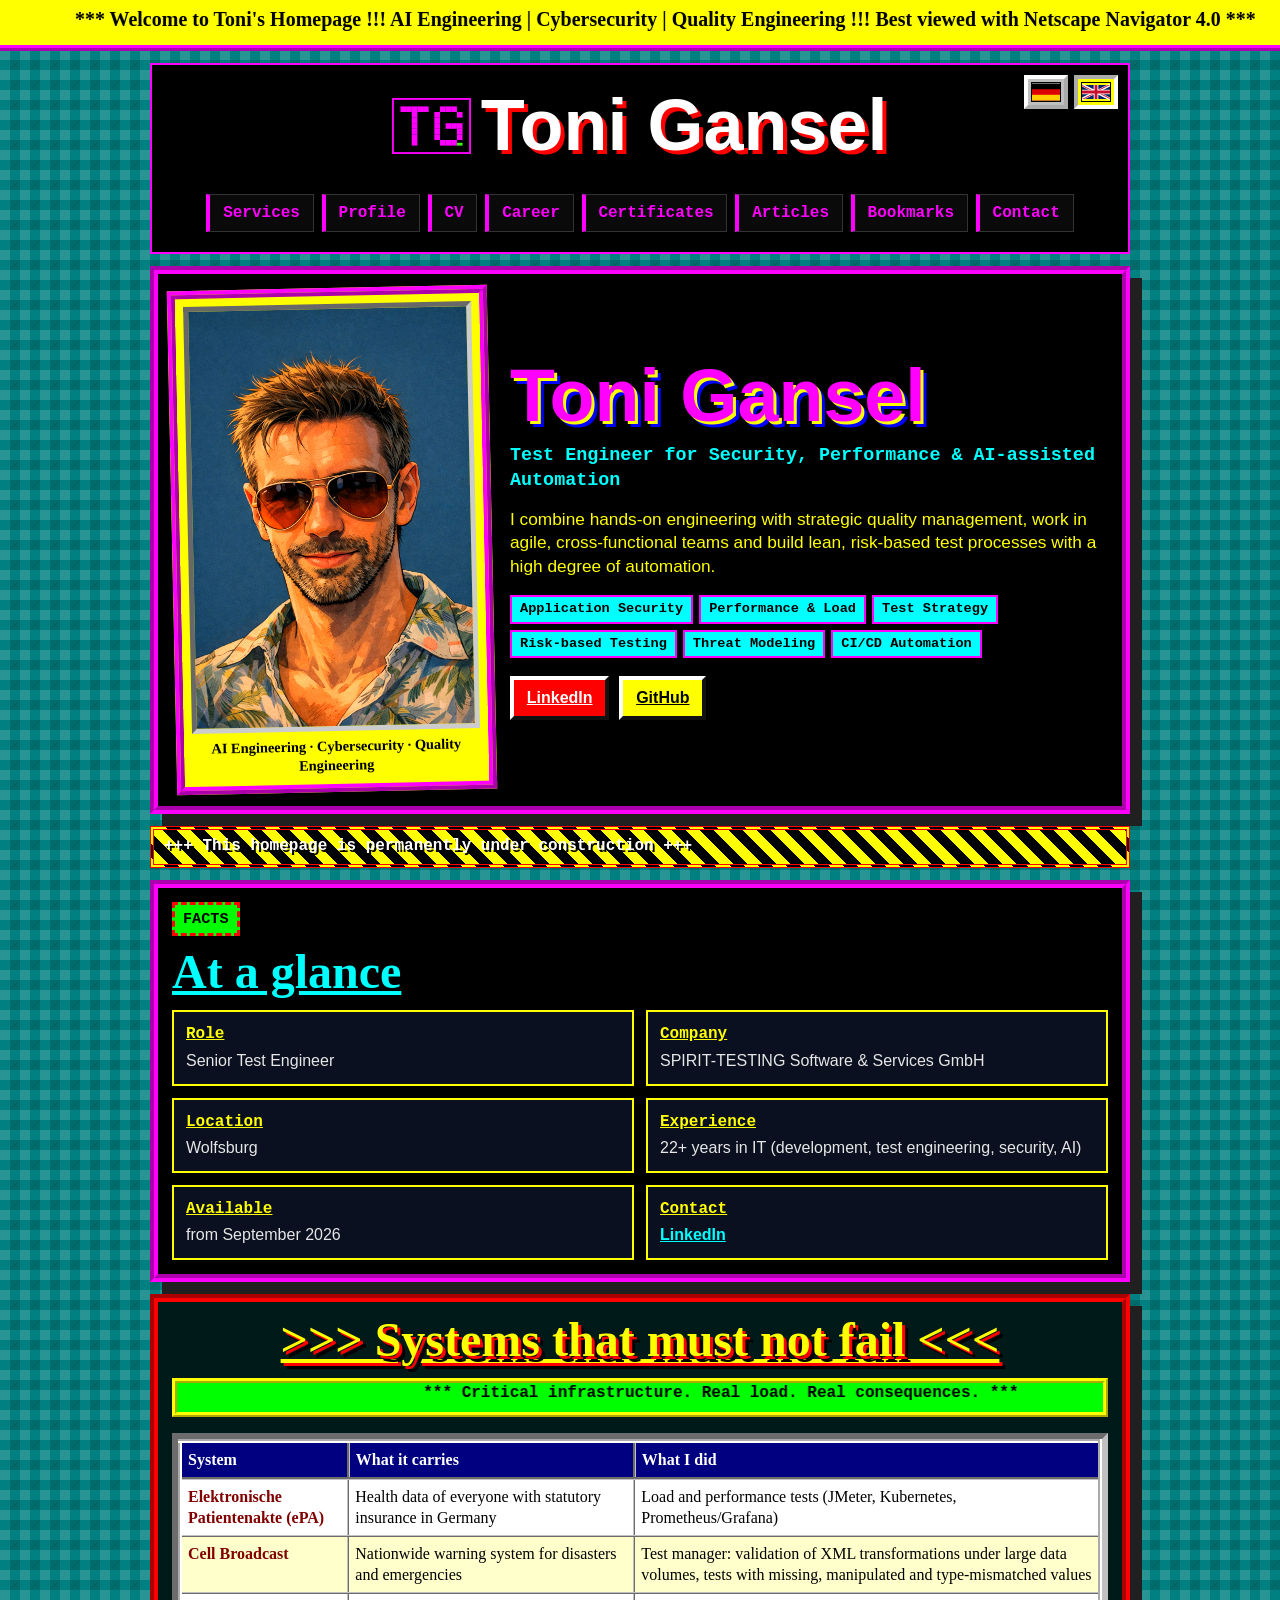
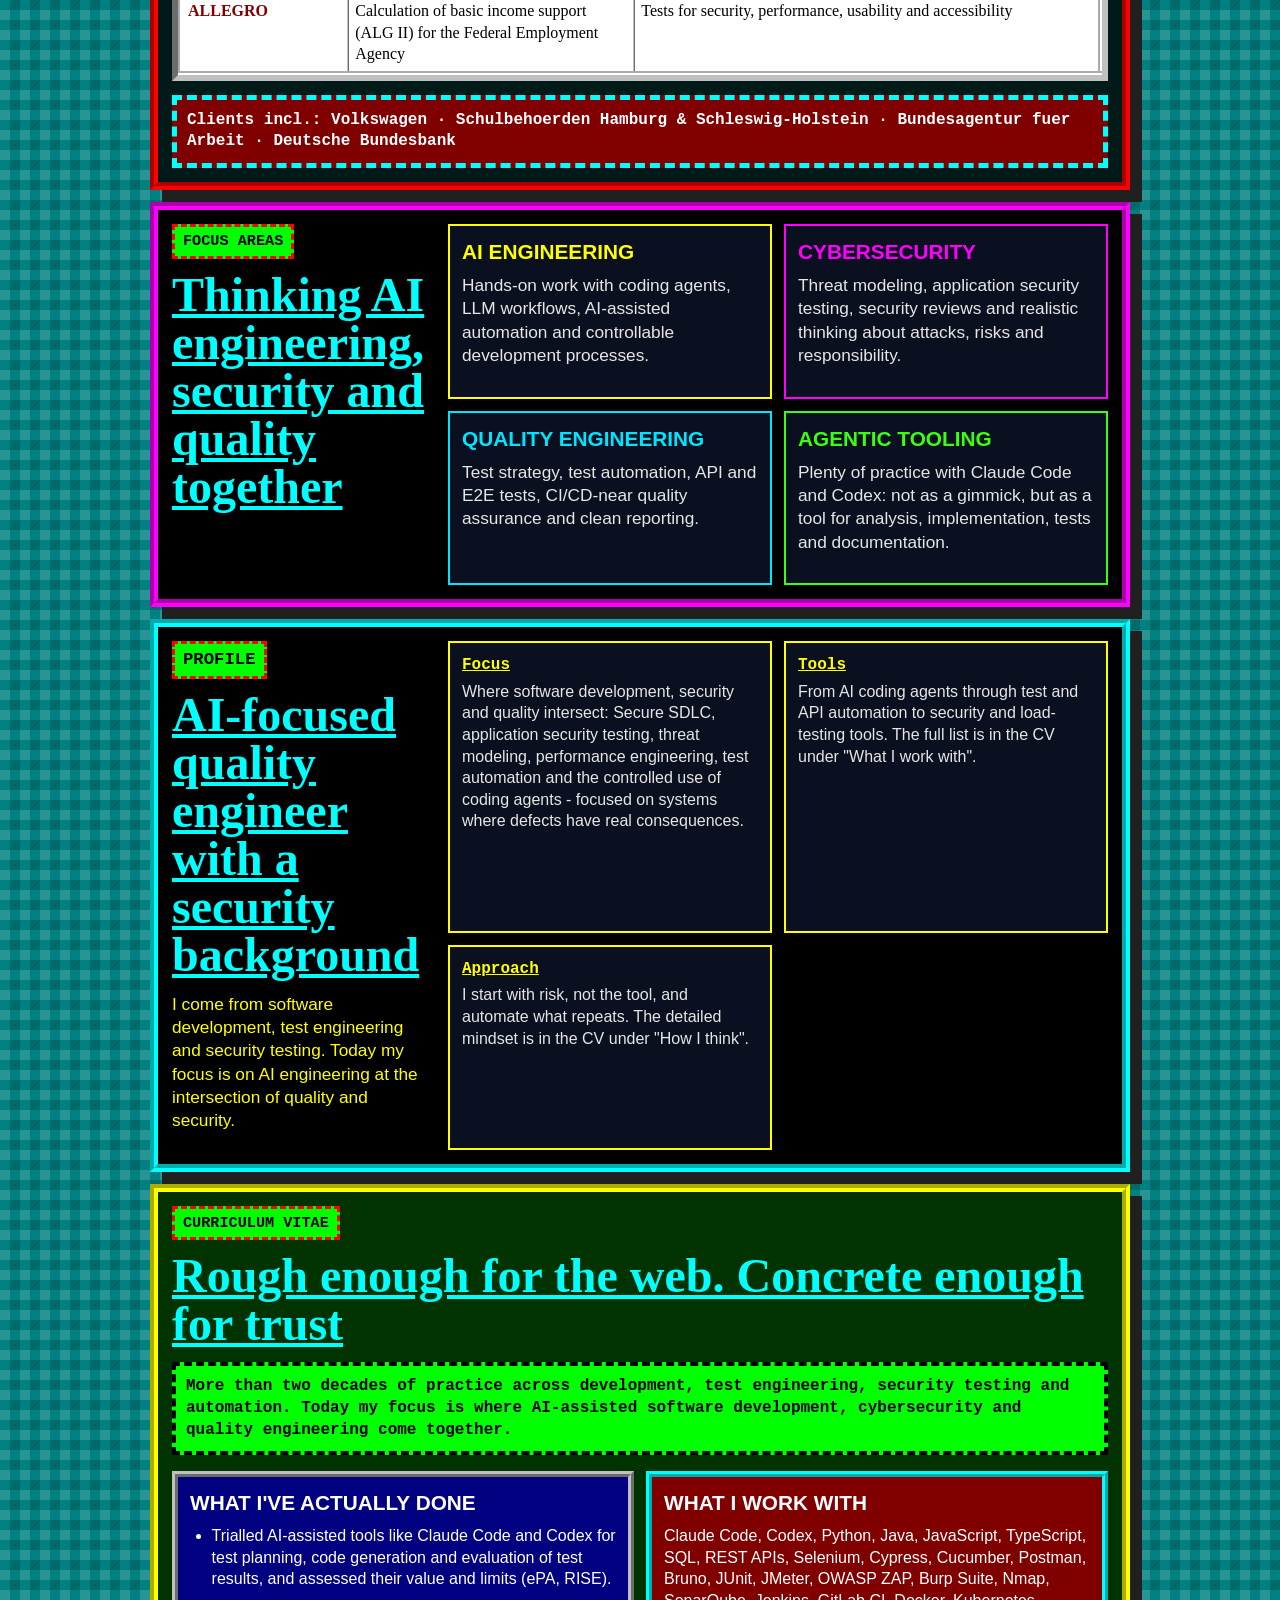
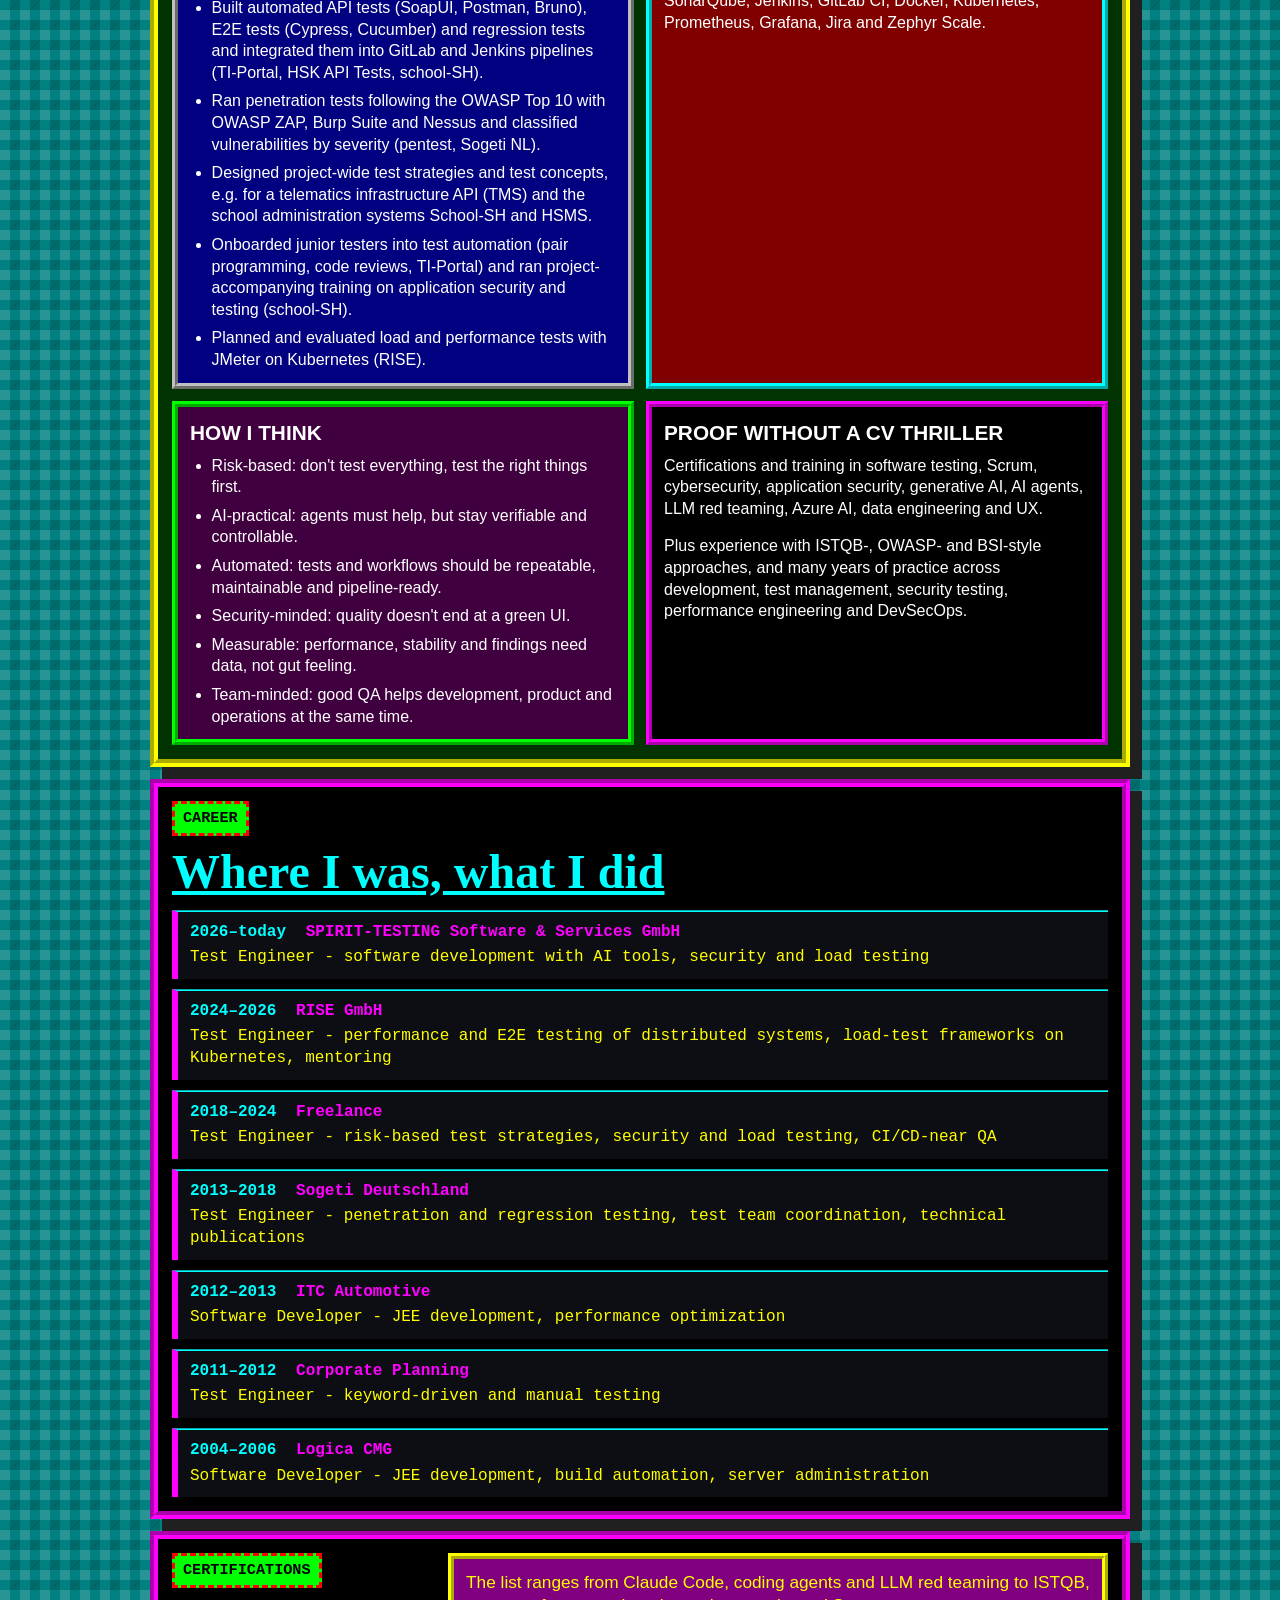
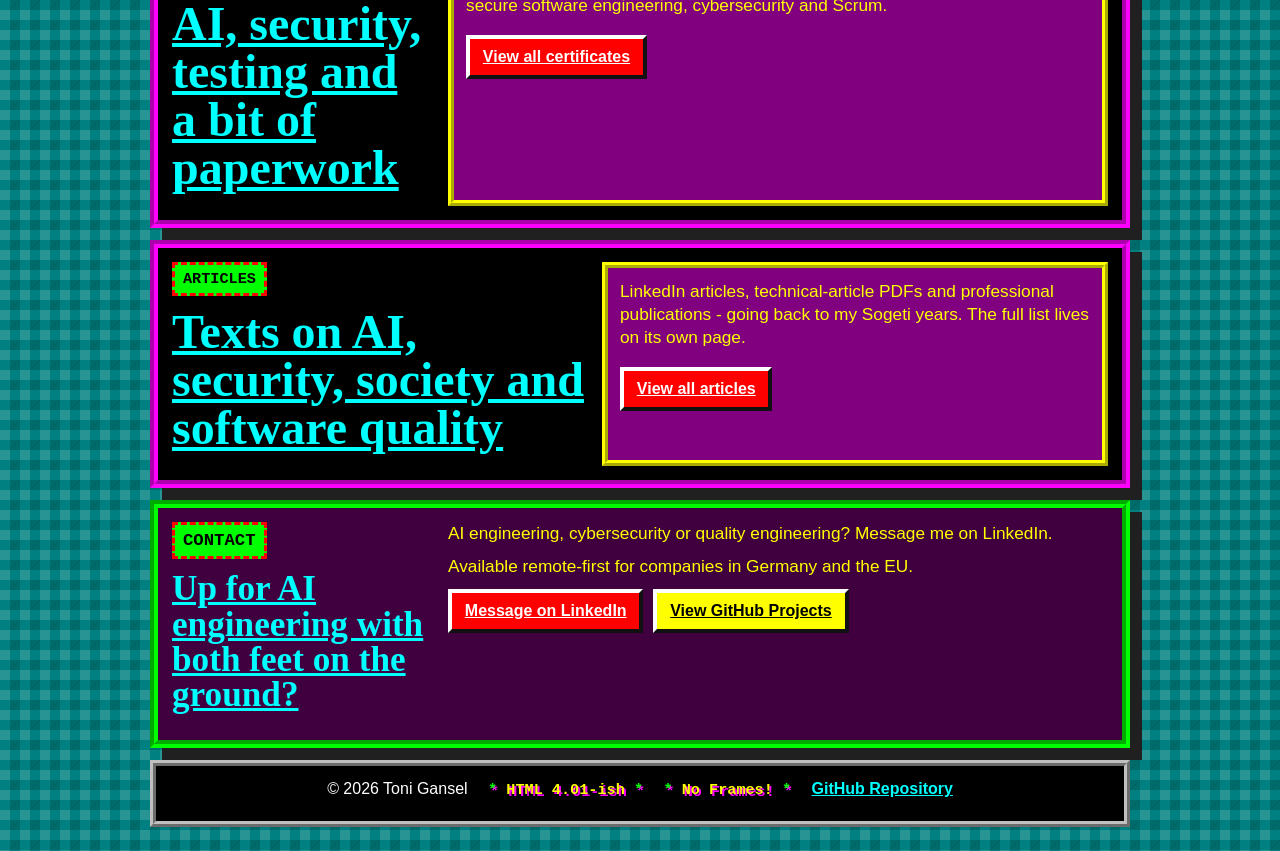
<file: index.html>
<!doctype html>
<html lang="de">
  <head>
    <!-- === Basis === -->
    <meta charset="utf-8">
    <meta name="viewport" content="width=device-width, initial-scale=1">
    <title>Toni Gansel | AI Engineering, Cybersecurity & Quality Engineering</title>
    <meta name="description" content="Toni Gansel arbeitet an AI Engineering, Cybersecurity und Quality Engineering mit Claude Code, Codex, Testautomatisierung und Security Thinking.">
    <meta name="author" content="Toni Gansel">
    <link rel="canonical" href="https://t0nigansel.github.io/">

    <!-- === Favicons === -->
    <link rel="icon" href="assets/favicon-magenta.ico" sizes="any">
    <link rel="icon" type="image/png" sizes="48x48" href="assets/favicon-magenta-48.png">
    <link rel="apple-touch-icon" sizes="180x180" href="assets/favicon-magenta-180.png">

    <!-- === Crawler-Steuerung === -->
    <meta name="robots" content="index, follow, max-image-preview:large">
    <meta name="language" content="de">

    <!-- === Open Graph (LinkedIn, Facebook, Slack-Previews) === -->
    <meta property="og:type" content="website">
    <meta property="og:locale" content="de_DE">
    <meta property="og:site_name" content="Toni Gansel">
    <meta property="og:title" content="Toni Gansel | AI Engineering, Cybersecurity & Quality Engineering">
    <meta property="og:description" content="AI Engineering, Cybersecurity und Quality Engineering fuer robuste, nachvollziehbare Software.">
    <meta property="og:url" content="https://t0nigansel.github.io/">
    <meta property="og:image" content="https://t0nigansel.github.io/assets/toni-profile.jpeg">
    <meta property="og:image:alt" content="Portrait von Toni Gansel">

    <!-- === Twitter / X Card === -->
    <meta name="twitter:card" content="summary_large_image">
    <meta name="twitter:title" content="Toni Gansel | AI Engineering, Cybersecurity & Quality Engineering">
    <meta name="twitter:description" content="AI Engineering, Cybersecurity und Quality Engineering fuer robuste, nachvollziehbare Software.">
    <meta name="twitter:image" content="https://t0nigansel.github.io/assets/toni-profile.jpeg">

    <!-- === Darstellung === -->
    <meta name="theme-color" content="#ff00ff">

    <!-- === Retro-Würze (rein dekorativ) === -->
    <meta name="generator" content="Hand-coded, HTML 4.01-ish, No Frames">

    <!-- === Structured Data (schema.org Person) === -->
    <script type="application/ld+json">
    {
      "@context": "https://schema.org",
      "@type": "Person",
      "name": "Toni Gansel",
      "jobTitle": "Senior Test Engineer (Security, AI)",
      "url": "https://t0nigansel.github.io/",
      "image": "https://t0nigansel.github.io/assets/toni-profile.jpeg",
      "sameAs": [
        "https://de.linkedin.com/in/toni-gansel-814813245",
        "https://github.com/t0nigansel"
      ],
      "knowsAbout": ["AI Engineering", "Cybersecurity", "Quality Engineering", "LLM Red Teaming"]
    }
    </script>

    <link rel="stylesheet" href="styles.css">
  </head>
  <body data-page="index">
    <div class="top-strip">
      <marquee behavior="alternate" scrollamount="7" data-i18n="index.marquee">*** Willkommen auf Toni's Homepage !!! AI Engineering | Cybersecurity | Quality Engineering !!! Best viewed with Netscape Navigator 4.0 ***</marquee>
    </div>
    <header class="site-header" aria-label="Hauptnavigation">
      <div class="lang-switcher" role="group" aria-label="Sprache / Language">
        <button type="button" class="lang-btn" data-lang="de" aria-label="Deutsch">
          <img src="assets/flag-de.svg" alt="Deutsch">
        </button>
        <button type="button" class="lang-btn" data-lang="en" aria-label="English">
          <img src="assets/flag-gb.svg" alt="English">
        </button>
      </div>
      <a class="brand" href="#top" aria-label="Toni Gansel">
        <img class="brand-logo" src="assets/logo-tg.svg" alt="">
        <span>Toni Gansel</span>
      </a>
      <nav class="nav-links">
        <a href="#leistungen" data-i18n="nav.services">Leistungen</a>
        <a href="#profil" data-i18n="nav.profile">Profil</a>
        <a href="#cv" data-i18n="nav.cv">CV</a>
        <a href="#werdegang" data-i18n="nav.timeline">Werdegang</a>
        <a href="certifications.html" data-i18n="nav.certs">Zertifikate</a>
        <a href="articles.html" data-i18n="nav.articles">Artikel</a>
        <a href="bookmarks.html" data-i18n="nav.bookmarks">Lesezeichen</a>
        <a href="#kontakt" data-i18n="nav.contact">Kontakt</a>
      </nav>
    </header>

    <main id="top">
      <section class="hero" aria-labelledby="hero-title">
        <figure class="hero-photo">
          <img src="assets/toni-profile.jpeg" alt="Portrait von Toni Gansel">
          <figcaption data-i18n="index.hero.figcaption">AI Engineering · Cybersecurity · Quality Engineering</figcaption>
        </figure>
        <div class="hero-content">
          <h1 id="hero-title" data-i18n="index.hero.title">Toni Gansel</h1>
          <p class="hero-role" data-i18n="index.hero.role">Test Engineer fuer Sicherheit, Performance &amp; AI-gestuetzte Automatisierung</p>
          <p class="hero-copy" data-i18n="index.hero.copy">
            Ich verbinde technische Umsetzung mit strategischem Qualitaetsmanagement,
            arbeite in agilen, interdisziplinaeren Teams und baue schlanke,
            risikoorientierte Testprozesse mit hohem Automatisierungsgrad.
          </p>
          <ul class="focus-chips" aria-label="Schwerpunkte">
            <li data-i18n="index.hero.chip1">Application Security</li>
            <li data-i18n="index.hero.chip2">Performance &amp; Last</li>
            <li data-i18n="index.hero.chip3">Teststrategie</li>
            <li data-i18n="index.hero.chip4">Risikobasiertes Testen</li>
            <li data-i18n="index.hero.chip5">Threat Modeling</li>
            <li data-i18n="index.hero.chip6">CI/CD-Automatisierung</li>
          </ul>
          <div class="hero-actions" aria-label="Kontaktoptionen">
            <a class="button primary" href="https://de.linkedin.com/in/toni-gansel-814813245">LinkedIn</a>
            <a class="button secondary" href="https://github.com/t0nigansel">GitHub</a>
          </div>
        </div>
      </section>

      <p class="under-construction" data-i18n="index.hero.underConstruction" style="display:block;width:min(980px,calc(100% - 18px));margin:0 auto 12px;">+++ Diese Homepage ist permanent im Umbau +++</p>

      <section class="section vitals" id="fakten" aria-label="Fakten">
        <div>
          <p class="section-kicker" data-i18n="index.facts.kicker">Fakten</p>
          <h2 data-i18n="index.facts.h2">Auf einen Blick</h2>
        </div>
        <dl class="facts">
          <div>
            <dt data-i18n="index.facts.role.dt">Rolle</dt>
            <dd data-i18n="index.facts.role.dd">Senior Test Engineer</dd>
          </div>
          <div>
            <dt data-i18n="index.facts.company.dt">Firma</dt>
            <dd>SPIRIT-TESTING Software &amp; Services GmbH</dd>
          </div>
          <div>
            <dt data-i18n="index.facts.location.dt">Standort</dt>
            <dd>Wolfsburg</dd>
          </div>
          <div>
            <dt data-i18n="index.facts.experience.dt">Erfahrung</dt>
            <dd data-i18n="index.facts.experience.dd">22+ Jahre IT (Entwicklung, Test Engineering, Security, AI)</dd>
          </div>
          <div>
            <dt data-i18n="index.facts.available.dt">Verfuegbar</dt>
            <dd data-i18n="index.facts.available.dd">ab September 2026</dd>
          </div>
          <div>
            <dt data-i18n="index.facts.contact.dt">Kontakt</dt>
            <dd><a href="https://de.linkedin.com/in/toni-gansel-814813245">LinkedIn</a></dd>
          </div>
        </dl>
      </section>

      <!-- ============ GREATEST HITS ============ -->
      <section class="section greatest-hits" id="greatest-hits">
        <h2 data-i18n="index.hits.h2">&gt;&gt;&gt; Systeme, die nicht ausfallen duerfen &lt;&lt;&lt;</h2>
        <p class="subtitle">
          <marquee behavior="alternate" scrollamount="3" data-i18n="index.hits.subtitle">
            *** Kritische Infrastruktur. Echte Last. Echte Konsequenzen. ***
          </marquee>
        </p>

        <div class="table-wrap">
          <table class="hits" border="1" cellpadding="6" cellspacing="0">
            <tr>
              <th data-i18n="index.hits.th.system">System</th>
              <th data-i18n="index.hits.th.carries">Was es traegt</th>
              <th data-i18n="index.hits.th.did">Was ich gemacht habe</th>
            </tr>
            <tr>
              <td><b>Elektronische Patientenakte (ePA)</b></td>
              <td data-i18n="index.hits.row1.carries">Gesundheitsdaten aller gesetzlich Versicherten in DE</td>
              <td data-i18n="index.hits.row1.did">Last- und Performancetests (JMeter, Kubernetes, Prometheus/Grafana)</td>
            </tr>
            <tr>
              <td><b>Cell Broadcast</b></td>
              <td data-i18n="index.hits.row2.carries">Bundesweites Warnsystem fuer Katastrophen und Gefahrenlagen</td>
              <td data-i18n="index.hits.row2.did">Test Manager: Validierung der XML-Transformationen unter grossen Datenmengen, Tests mit fehlenden, manipulierten und typfremden Werten</td>
            </tr>
            <tr>
              <td><b>ALLEGRO</b></td>
              <td data-i18n="index.hits.row3.carries">Berechnung der Grundsicherung (ALG II) der Bundesagentur fuer Arbeit</td>
              <td data-i18n="index.hits.row3.did">Tests zu Sicherheit, Performance, Usability und Barrierefreiheit</td>
            </tr>
          </table>
        </div>

        <p class="kunden">
          <b data-i18n="index.hits.clientsLabel">Auftraggeber u.a.:</b>
          Volkswagen &middot; Schulbehoerden Hamburg &amp; Schleswig-Holstein &middot;
          Bundesagentur fuer Arbeit &middot; Deutsche Bundesbank
        </p>
      </section>

      <section class="section intro" id="leistungen">
        <div>
          <p class="section-kicker" data-i18n="index.services.kicker">Schwerpunkte</p>
          <h2 data-i18n="index.services.h2">AI Engineering, Security und Qualitaet zusammen denken</h2>
        </div>
        <div class="service-grid">
          <article class="service-card">
            <h3 data-i18n="index.services.card1.h3">AI Engineering</h3>
            <p data-i18n="index.services.card1.p">
              Praktische Arbeit mit Coding Agents, LLM-Workflows, AI-gestuetzter
              Automatisierung und kontrollierbaren Entwicklungsprozessen.
            </p>
          </article>
          <article class="service-card">
            <h3 data-i18n="index.services.card2.h3">Cybersecurity</h3>
            <p data-i18n="index.services.card2.p">
              Threat Modeling, Application Security Testing, Security Reviews und
              realistisches Denken ueber Angriffe, Risiken und Verantwortung.
            </p>
          </article>
          <article class="service-card">
            <h3 data-i18n="index.services.card3.h3">Quality Engineering</h3>
            <p data-i18n="index.services.card3.p">
              Teststrategie, Testautomatisierung, API- und E2E-Tests, CI/CD-nahe
              Qualitaetssicherung und sauberes Reporting.
            </p>
          </article>
          <article class="service-card">
            <h3 data-i18n="index.services.card4.h3">Agentic Tooling</h3>
            <p data-i18n="index.services.card4.p">
              Viel Praxis mit Claude Code und Codex: nicht als Spielerei, sondern
              als Werkzeug fuer Analyse, Implementierung, Tests und Dokumentation.
            </p>
          </article>
        </div>
      </section>

      <section class="band" id="profil">
        <div class="profile-layout">
          <div class="profile-copy">
            <p class="section-kicker" data-i18n="index.profile.kicker">Profil</p>
            <h2 data-i18n="index.profile.h2">AI-naher Quality Engineer mit Security-Hintergrund</h2>
            <p data-i18n="index.profile.p">
              Ich komme aus Softwareentwicklung, Test Engineering und Security Testing.
              Heute liegt mein Schwerpunkt auf AI Engineering an der Schnittstelle zu
              Qualitaet und Sicherheit.
            </p>
          </div>
          <dl class="facts">
            <div>
              <dt data-i18n="index.profile.focus.dt">Fokus</dt>
              <dd data-i18n="index.profile.focus.dd">Dort, wo Softwareentwicklung, Security und Qualitaet zusammenlaufen: Secure SDLC, Application Security Testing, Threat Modeling, Performance Engineering, Testautomatisierung und der kontrollierte Einsatz von Coding Agents - mit Fokus auf Systeme, bei denen Fehler echte Folgen haben.</dd>
            </div>
            <div>
              <dt data-i18n="index.profile.tools.dt">Tools</dt>
              <dd data-i18n="index.profile.tools.dd">Vom AI-Coding-Agent ueber Test- und API-Automatisierung bis zu Security- und Lasttest-Werkzeugen. Die komplette Liste steht im CV unter "Womit ich arbeite".</dd>
            </div>
            <div>
              <dt data-i18n="index.profile.approach.dt">Arbeitsweise</dt>
              <dd data-i18n="index.profile.approach.dd">Ich beginne mit dem Risiko, nicht mit dem Tool, und automatisiere, was sich wiederholt. Die ausfuehrliche Denkweise steht im CV unter "Wie ich denke".</dd>
            </div>
          </dl>
        </div>
      </section>

      <section class="section cv-section" id="cv">
        <div>
          <p class="section-kicker" data-i18n="index.cv.kicker">Curriculum Vitae</p>
          <h2 data-i18n="index.cv.h2">Grob genug fuers Web. Konkret genug fuer Vertrauen</h2>
          <p class="privacy-note" data-i18n="index.cv.intro">
            Mehr als zwei Jahrzehnte Praxis zwischen Entwicklung, Test Engineering,
            Security Testing und Automatisierung. Heute liegt mein Schwerpunkt dort,
            wo AI-gestuetzte Softwareentwicklung, Cybersecurity und Quality
            Engineering zusammenlaufen.
          </p>
        </div>
        <div class="cv-board">
          <article class="cv-box">
            <h3 data-i18n="index.cv.box1.h3">Was ich praktisch gemacht habe</h3>
            <ul>
              <li data-i18n="index.cv.box1.li1">KI-gestuetzte Werkzeuge wie Claude Code und Codex fuer Testplanung, Codegenerierung und Auswertung von Testergebnissen erprobt und ihren Mehrwert und ihre Grenzen bewertet (EPA, RISE).</li>
              <li data-i18n="index.cv.box1.li2">Automatisierte API-Tests (SoapUI, Postman, Bruno), E2E-Tests (Cypress, Cucumber) und Regressionstests aufgebaut und in GitLab- und Jenkins-Pipelines integriert (TI-Portal, HSK API Tests, school-SH).</li>
              <li data-i18n="index.cv.box1.li3">Penetrationstests nach OWASP Top 10 mit OWASP ZAP, Burp Suite und Nessus durchgefuehrt und Schwachstellen nach Schweregrad klassifiziert (Pentest, Sogeti NL).</li>
              <li data-i18n="index.cv.box1.li4">Projektweite Teststrategien und Testkonzepte konzipiert, u.a. fuer eine Telematikinfrastruktur-API (TMS) und die Schulverwaltungen School-SH und HSMS.</li>
              <li data-i18n="index.cv.box1.li5">Junior Tester in die Testautomatisierung eingearbeitet (Pair Programming, Code Reviews, TI-Portal) und projektbegleitende Schulungen zu Application Security und Testing gehalten (school-SH).</li>
              <li data-i18n="index.cv.box1.li6">Last- und Performancetests mit JMeter auf Kubernetes geplant und ausgewertet (RISE).</li>
            </ul>
          </article>

          <article class="cv-box">
            <h3 data-i18n="index.cv.box2.h3">Womit ich arbeite</h3>
            <p data-i18n="index.cv.box2.p1">
              Claude Code, Codex, Python, Java, JavaScript, TypeScript, SQL,
              REST-APIs, Selenium, Cypress, Cucumber, Postman, Bruno, JUnit,
              JMeter, OWASP ZAP, Burp Suite, Nmap, SonarQube, Jenkins, GitLab CI,
              Docker, Kubernetes, Prometheus, Grafana, Jira und Zephyr Scale.
            </p>
          </article>

          <article class="cv-box">
            <h3 data-i18n="index.cv.box3.h3">Wie ich denke</h3>
            <ul>
              <li data-i18n="index.cv.box3.li1">Risikobasiert: Nicht alles testen, sondern das Richtige zuerst.</li>
              <li data-i18n="index.cv.box3.li2">AI-praktisch: Agents muessen helfen, aber pruefbar und steuerbar bleiben.</li>
              <li data-i18n="index.cv.box3.li3">Automatisiert: Tests und Workflows sollen wiederholbar, wartbar und pipelinefaehig sein.</li>
              <li data-i18n="index.cv.box3.li4">Sicherheitsnah: Qualitaet endet nicht bei gruener UI.</li>
              <li data-i18n="index.cv.box3.li5">Messbar: Performance, Stabilitaet und Befunde brauchen Daten statt Bauchgefuehl.</li>
              <li data-i18n="index.cv.box3.li6">Teamnah: Gute QA hilft Entwicklung, Produkt und Betrieb gleichzeitig.</li>
            </ul>
          </article>

          <article class="cv-box">
            <h3 data-i18n="index.cv.box4.h3">Nachweise ohne Lebenslauf-Krimi</h3>
            <p data-i18n="index.cv.box4.p1">
              Zertifizierungen und Weiterbildungen in Softwaretesting, Scrum,
              Cybersecurity, Application Security, Generative AI, AI Agents,
              LLM Red Teaming, Azure AI, Data Engineering und UX.
            </p>
            <p data-i18n="index.cv.box4.p2">
              Dazu Erfahrung mit ISTQB-, OWASP- und BSI-nahen Vorgehensweisen,
              plus viele Jahre Praxis zwischen Entwicklung, Testmanagement,
              Security Testing, Performance Engineering und DevSecOps.
            </p>
          </article>
        </div>
      </section>

      <!-- ============ TIMELINE ============ -->
      <section class="section timeline-section" id="werdegang">
        <div>
          <p class="section-kicker" data-i18n="index.timeline.kicker">Werdegang</p>
          <h2 data-i18n="index.timeline.h2">Wo ich war, was ich getan habe</h2>
        </div>
        <div class="timeline">
          <div class="timeline-item">
            <span class="timeline-period" data-i18n="index.timeline.item1.period">2026&ndash;heute</span>
            <span class="timeline-company">SPIRIT-TESTING Software &amp; Services GmbH</span>
            <span class="timeline-desc" data-i18n="index.timeline.item1.desc">Test Engineer - Softwareentwicklung mit AI-Tools, Sicherheits- und Lasttests</span>
          </div>
          <div class="timeline-item">
            <span class="timeline-period">2024&ndash;2026</span>
            <span class="timeline-company">RISE GmbH</span>
            <span class="timeline-desc" data-i18n="index.timeline.item2.desc">Test Engineer - Performance- und E2E-Tests verteilter Systeme, Lasttest-Frameworks auf Kubernetes, Mentoring</span>
          </div>
          <div class="timeline-item">
            <span class="timeline-period">2018&ndash;2024</span>
            <span class="timeline-company" data-i18n="index.timeline.freelance">Freiberufler</span>
            <span class="timeline-desc" data-i18n="index.timeline.item3.desc">Test Engineer - risikobasierte Teststrategien, Security- und Lasttests, CI/CD-nahe Qualitaetssicherung</span>
          </div>
          <div class="timeline-item">
            <span class="timeline-period">2013&ndash;2018</span>
            <span class="timeline-company">Sogeti Deutschland</span>
            <span class="timeline-desc" data-i18n="index.timeline.item4.desc">Test Engineer - Penetrations- und Regressionstests, Koordination von Testteams, Fachpublikationen</span>
          </div>
          <div class="timeline-item">
            <span class="timeline-period">2012&ndash;2013</span>
            <span class="timeline-company">ITC Automotive</span>
            <span class="timeline-desc" data-i18n="index.timeline.item5.desc">Softwareentwickler - JEE-Entwicklung, Performance-Optimierung</span>
          </div>
          <div class="timeline-item">
            <span class="timeline-period">2011&ndash;2012</span>
            <span class="timeline-company">Corporate Planning</span>
            <span class="timeline-desc" data-i18n="index.timeline.item6.desc">Test Engineer - Keyword-basierte Tests, manuelle Tests</span>
          </div>
          <div class="timeline-item">
            <span class="timeline-period">2004&ndash;2006</span>
            <span class="timeline-company">Logica CMG</span>
            <span class="timeline-desc" data-i18n="index.timeline.item7.desc">Softwareentwickler - JEE-Entwicklung, Build-Automatisierung, Serveradministration</span>
          </div>
        </div>
      </section>

      <section class="section split" id="zertifikate">
        <div>
          <p class="section-kicker" data-i18n="index.certsTeaser.kicker">Zertifizierungen</p>
          <h2 data-i18n="index.certsTeaser.h2">AI, Security, Testing und ein bisschen Papierkrieg</h2>
        </div>
        <div class="article-list teaser-list">
          <p data-i18n="index.certsTeaser.p">
            Die Liste reicht von Claude Code, Coding Agents und LLM Red Teaming
            bis zu ISTQB, Secure Software Engineering, Cybersecurity und Scrum.
          </p>
          <a class="button primary" href="certifications.html" data-i18n="index.certsTeaser.btn">Alle Zertifikate anzeigen</a>
        </div>
      </section>

      <section class="section split article-teaser" id="artikel">
        <div>
          <p class="section-kicker" data-i18n="index.articlesTeaser.kicker">Artikel</p>
          <h2 data-i18n="index.articlesTeaser.h2">Texte zu AI, Security, Gesellschaft und Softwarequalitaet</h2>
        </div>
        <div class="article-list teaser-list">
          <p data-i18n="index.articlesTeaser.p">
            LinkedIn-Artikel, Fachartikel-PDFs und Fachpublikationen - bis zurueck in
            die Sogeti-Zeit. Die komplette Liste liegt auf einer eigenen Seite.
          </p>
          <a class="button primary" href="articles.html" data-i18n="index.articlesTeaser.btn">Alle Artikel anzeigen</a>
        </div>
      </section>

      <section class="contact-band" id="kontakt">
        <div>
          <p class="section-kicker" data-i18n="index.contact.kicker">Kontakt</p>
          <h2 data-i18n="index.contact.h2">Lust auf AI Engineering mit Bodenhaftung?</h2>
        </div>
        <div class="contact-actions">
          <p class="contact-copy" data-i18n="index.contact.p">
            AI Engineering, Cybersecurity oder Quality Engineering? Schreib mir auf LinkedIn.
          </p>
          <p class="contact-copy" data-i18n="index.contact.availability">
            Remote-first verfuegbar fuer Unternehmen in DE und EU.
          </p>
          <a class="button primary" href="https://de.linkedin.com/in/toni-gansel-814813245" data-i18n="index.contact.btnPrimary">Auf LinkedIn schreiben</a>
          <a class="button secondary" href="https://github.com/t0nigansel" data-i18n="index.contact.btnGithub">GitHub-Projekte ansehen</a>
        </div>
      </section>
    </main>

    <footer class="site-footer">
      <span>&copy; 2026 Toni Gansel</span>
      <span class="badge">HTML 4.01-ish</span>
      <span class="badge">No Frames!</span>
      <a href="https://github.com/t0nigansel/tgansel.github.io">GitHub Repository</a>
    </footer>
    <script src="i18n.js"></script>
  </body>
</html>
</file>
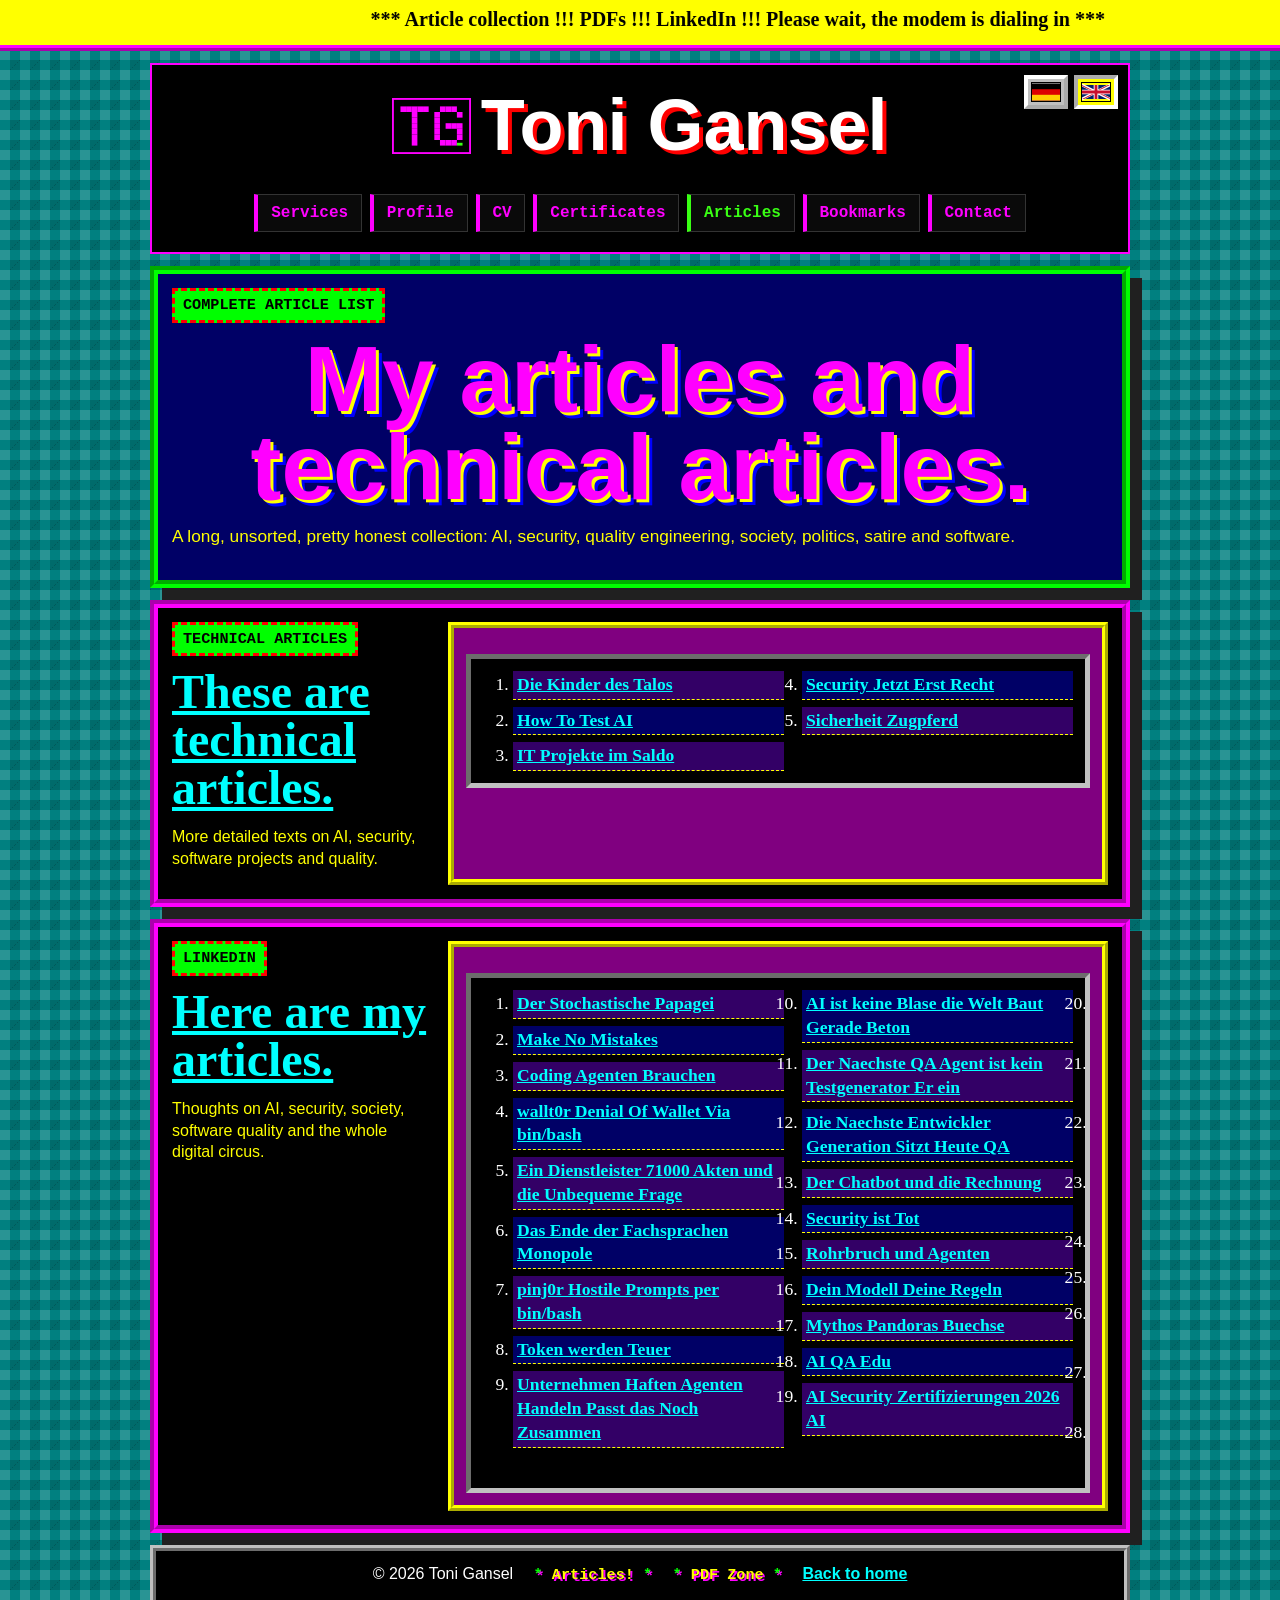
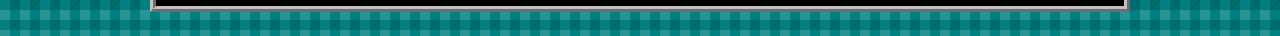
<file: articles.html>
<!doctype html>
<html lang="de">
  <head>
    <!-- === Basis === -->
    <meta charset="utf-8">
    <meta name="viewport" content="width=device-width, initial-scale=1">
    <title>Artikel | Toni Gansel</title>
    <meta name="description" content="Artikel und Fachartikel von Toni Gansel zu AI, Cybersecurity, Quality Engineering und Gesellschaft.">
    <meta name="author" content="Toni Gansel">
    <link rel="canonical" href="https://t0nigansel.github.io/articles.html">

    <!-- === Favicons === -->
    <link rel="icon" href="assets/favicon-magenta.ico" sizes="any">
    <link rel="icon" type="image/png" sizes="48x48" href="assets/favicon-magenta-48.png">
    <link rel="apple-touch-icon" sizes="180x180" href="assets/favicon-magenta-180.png">

    <!-- === Crawler-Steuerung === -->
    <meta name="robots" content="index, follow, max-image-preview:large">
    <meta name="language" content="de">

    <!-- === Open Graph (LinkedIn, Facebook, Slack-Previews) === -->
    <meta property="og:type" content="website">
    <meta property="og:locale" content="de_DE">
    <meta property="og:site_name" content="Toni Gansel">
    <meta property="og:title" content="Artikel | Toni Gansel">
    <meta property="og:description" content="LinkedIn-Artikel und Fachartikel zu AI, Cybersecurity und Quality Engineering.">
    <meta property="og:url" content="https://t0nigansel.github.io/articles.html">
    <meta property="og:image" content="https://t0nigansel.github.io/assets/toni-profile.jpeg">
    <meta property="og:image:alt" content="Portrait von Toni Gansel">

    <!-- === Twitter / X Card === -->
    <meta name="twitter:card" content="summary_large_image">
    <meta name="twitter:title" content="Artikel | Toni Gansel">
    <meta name="twitter:description" content="LinkedIn-Artikel und Fachartikel zu AI, Cybersecurity und Quality Engineering.">
    <meta name="twitter:image" content="https://t0nigansel.github.io/assets/toni-profile.jpeg">

    <!-- === Darstellung === -->
    <meta name="theme-color" content="#ff00ff">

    <!-- === Retro-Würze (rein dekorativ) === -->
    <meta name="generator" content="Hand-coded, HTML 4.01-ish, No Frames">

    <link rel="stylesheet" href="styles.css">
  </head>
  <body data-page="art">
    <div class="top-strip">
      <marquee behavior="alternate" scrollamount="7" data-i18n="art.marquee">*** Artikelsammlung !!! PDFs !!! LinkedIn !!! Bitte warten Sie, das Modem waehlt sich ein ***</marquee>
    </div>
    <header class="site-header" aria-label="Hauptnavigation">
      <div class="lang-switcher" role="group" aria-label="Sprache / Language">
        <button type="button" class="lang-btn" data-lang="de" aria-label="Deutsch">
          <img src="assets/flag-de.svg" alt="Deutsch">
        </button>
        <button type="button" class="lang-btn" data-lang="en" aria-label="English">
          <img src="assets/flag-gb.svg" alt="English">
        </button>
      </div>
      <a class="brand" href="index.html" aria-label="Toni Gansel">
        <img class="brand-logo" src="assets/logo-tg.svg" alt="">
        <span>Toni Gansel</span>
      </a>
      <nav class="nav-links">
        <a href="index.html#leistungen" data-i18n="nav.services">Leistungen</a>
        <a href="index.html#profil" data-i18n="nav.profile">Profil</a>
        <a href="index.html#cv" data-i18n="nav.cv">CV</a>
        <a href="certifications.html" data-i18n="nav.certs">Zertifikate</a>
        <a href="articles.html" data-i18n="nav.articles">Artikel</a>
        <a href="bookmarks.html" data-i18n="nav.bookmarks">Lesezeichen</a>
        <a href="index.html#kontakt" data-i18n="nav.contact">Kontakt</a>
      </nav>
    </header>

    <main>
      <section class="section article-page">
        <div>
          <p class="section-kicker" data-i18n="art.intro.kicker">Komplette Artikelliste</p>
          <h1 data-i18n="art.intro.h1">Meine Artikel und Fachartikel.</h1>
          <p class="hero-copy" data-i18n="art.intro.p">
            Eine lange, unsortierte, ziemlich echte Sammlung: AI, Security,
            Quality Engineering, Gesellschaft, Politik, Satire und Software.
          </p>
        </div>
      </section>

      <section class="section split">
        <div>
          <p class="section-kicker" data-i18n="art.tech.kicker">Fachartikel</p>
          <h2 data-i18n="art.tech.h2">Das sind Fachartikel.</h2>
          <p data-i18n="art.tech.p">Ausfuehrlichere Texte zu AI, Security, Softwareprojekten und Qualitaet.</p>
        </div>
        <div class="article-list">
          <ol class="article-links compact-links">
            <li><a href="https://github.com/t0nigansel/Fachartikel/blob/main/DieKinderDesTalos.pdf">Die Kinder des Talos</a></li>
            <li><a href="https://github.com/t0nigansel/Fachartikel/blob/main/How_To_Test_AI.pdf">How To Test AI</a></li>
            <li><a href="https://github.com/t0nigansel/Fachartikel/blob/main/IT_Projekte_im_Saldo.pdf">IT Projekte im Saldo</a></li>
            <li><a href="https://github.com/t0nigansel/Fachartikel/blob/main/Security_Jetzt_Erst_Recht.pdf">Security Jetzt Erst Recht</a></li>
            <li><a href="https://github.com/t0nigansel/Fachartikel/blob/main/Sicherheit_Zugpferd.pdf">Sicherheit Zugpferd</a></li>
          </ol>
        </div>
      </section>

      <section class="section split">
        <div>
          <p class="section-kicker" data-i18n="art.linkedin.kicker">LinkedIn</p>
          <h2 data-i18n="art.linkedin.h2">Hier sind meine Artikel.</h2>
          <p data-i18n="art.linkedin.p">Gedanken zu AI, Security, Gesellschaft, Softwarequalitaet und dem ganzen digitalen Theater.</p>
        </div>
        <div class="article-list">
          <ol class="article-links">
            <li><a href="https://www.linkedin.com/pulse/der-stochastische-papagei-toni-gansel-4hwkf/">Der Stochastische Papagei</a></li>
            <li><a href="https://www.linkedin.com/pulse/make-mistakes-toni-gansel-u0jyf/">Make No Mistakes</a></li>
            <li><a href="https://www.linkedin.com/pulse/coding-agenten-brauchen-toni-gansel-gnoxf/">Coding Agenten Brauchen</a></li>
            <li><a href="https://www.linkedin.com/pulse/wallt0r-denial-of-wallet-via-binbash-toni-gansel-rbr7f/">wallt0r Denial Of Wallet Via bin/bash</a></li>
            <li><a href="https://www.linkedin.com/pulse/ein-dienstleister-71000-akten-und-die-unbequeme-frage-toni-gansel-ll3pf/">Ein Dienstleister 71000 Akten und die Unbequeme Frage</a></li>
            <li><a href="https://www.linkedin.com/pulse/das-ende-der-fachsprachen-monopole-toni-gansel-xdnkf/">Das Ende der Fachsprachen Monopole</a></li>
            <li><a href="https://www.linkedin.com/pulse/pinj0r-hostile-prompts-per-binbash-toni-gansel-hakdf/">pinj0r Hostile Prompts per bin/bash</a></li>
            <li><a href="https://www.linkedin.com/pulse/token-werden-teuer-toni-gansel-hlpxf/">Token werden Teuer</a></li>
            <li><a href="https://www.linkedin.com/pulse/unternehmen-haften-agenten-handeln-passt-das-noch-zusammen-gansel-temhf/">Unternehmen Haften Agenten Handeln Passt das Noch Zusammen</a></li>
            <li><a href="https://www.linkedin.com/pulse/ai-ist-keine-blase-die-welt-baut-gerade-beton-toni-gansel-izwrf/">AI ist keine Blase die Welt Baut Gerade Beton</a></li>
            <li><a href="https://www.linkedin.com/pulse/der-n%25C3%25A4chste-qa-agent-ist-kein-testgenerator-er-ein-toni-gansel-zqpif/">Der Naechste QA Agent ist kein Testgenerator Er ein</a></li>
            <li><a href="https://www.linkedin.com/pulse/die-n%25C3%25A4chste-entwickler-generation-sitzt-heute-qa-toni-gansel-kvlyf/">Die Naechste Entwickler Generation Sitzt Heute QA</a></li>
            <li><a href="https://www.linkedin.com/pulse/der-chatbot-und-die-rechnung-toni-gansel-n6yrf/">Der Chatbot und die Rechnung</a></li>
            <li><a href="https://www.linkedin.com/pulse/security-ist-tot-toni-gansel-huklf/">Security ist Tot</a></li>
            <li><a href="https://www.linkedin.com/pulse/rohrbruch-und-agenten-toni-gansel-jpvjf/">Rohrbruch und Agenten</a></li>
            <li><a href="https://www.linkedin.com/pulse/dein-modell-deine-regeln-toni-gansel-wzpdf/">Dein Modell Deine Regeln</a></li>
            <li><a href="https://www.linkedin.com/pulse/mythos-pandoras-b%25C3%25BCchse-toni-gansel-xqhyf/">Mythos Pandoras Buechse</a></li>
            <li><a href="https://www.linkedin.com/pulse/ai-qa-edu-toni-gansel-nvorf/">AI QA Edu</a></li>
            <li><a href="https://www.linkedin.com/pulse/ai-security-zertifizierungen-2026-ai-toni-gansel-lwyjf/">AI Security Zertifizierungen 2026 AI</a></li>
            <li><a href="https://www.linkedin.com/pulse/die-%25C3%25A4ltesten-jobs-werden-letzten-sein-toni-gansel-e5uzf/">Die Aeltesten Jobs werden Letzten Sein</a></li>
            <li><a href="https://www.linkedin.com/pulse/deutschland-verliert-gerade-die-ai-zukunft-toni-gansel-pbjsf/">Deutschland Verliert Gerade die AI Zukunft</a></li>
            <li><a href="https://www.linkedin.com/pulse/den-n%25C3%25A4chsten-sprung-der-ki-kann-man-aus-dem-orbit-sehen-toni-gansel-bw0sf/">Den Naechsten Sprung der KI Kann Man Aus dem Orbit Sehen</a></li>
            <li><a href="https://www.linkedin.com/pulse/ai-das-rennen-niemand-verlieren-darf-toni-gansel-fpymc/">AI das Rennen Niemand Verlieren Darf</a></li>
            <li><a href="https://www.linkedin.com/pulse/von-maschinen-zu-intelligenzen-toni-gansel-mz6ec/">Von Maschinen zu Intelligenzen</a></li>
            <li><a href="https://www.linkedin.com/pulse/deutschland-im-stresstest-toni-gansel-ifxgc/">Deutschland im Stresstest</a></li>
            <li><a href="https://www.linkedin.com/pulse/ai-infrastruktur-f%25C3%25BCr-deutschland-toni-gansel-mfcjc/">AI Infrastruktur Fuer Deutschland</a></li>
            <li><a href="https://www.linkedin.com/pulse/bildung-im-umbruch-von-athen-bis-algorithmus-toni-gansel-wwqkf/">Bildung im Umbruch von Athen bis Algorithmus</a></li>
            <li><a href="https://www.linkedin.com/pulse/das-brot-des-wei%25C3%259Fen-mannes-toni-gansel-zyvgc/">Das Brot des Weissen Mannes</a></li>
            <li><a href="https://www.linkedin.com/pulse/obsolete-buchstaben-toni-gansel-42kvf/">Obsolete Buchstaben</a></li>
            <li><a href="https://www.linkedin.com/pulse/jesus-und-die-s%25C3%25BCnderin-toni-gansel-1ugxc/">Jesus und die Suenderin</a></li>
            <li><a href="https://www.linkedin.com/pulse/qwerty-toni-gansel-175yc/">QWERTY</a></li>
            <li><a href="https://www.linkedin.com/pulse/ai-verboten-toni-gansel-mdt9c/">AI Verboten</a></li>
            <li><a href="https://www.linkedin.com/pulse/loblied-auf-das-bier-toni-gansel-vf3sc/">Loblied auf das Bier</a></li>
            <li><a href="https://www.linkedin.com/pulse/deus-ex-machina-gott-sieht-alles-toni-gansel-jnxbc/">Deus ex Machina Gott Sieht Alles</a></li>
            <li><a href="https://www.linkedin.com/pulse/nationale-interessen-ai-toni-gansel-ws5wc/">Nationale Interessen AI</a></li>
            <li><a href="https://www.linkedin.com/pulse/ode-das-nein-toni-gansel-1jwmc/">Ode das Nein</a></li>
            <li><a href="https://www.linkedin.com/pulse/das-recht-auf-leben-tiere-menschen-und-ai-toni-gansel-nqbvc/">Das Recht auf Leben Tiere Menschen und AI</a></li>
            <li><a href="https://www.linkedin.com/pulse/t%25C3%25A4gliches-einerlei-10-jahren-warenwirtschaft-toni-gansel-gywpc/">Taegliches Einerlei 10 Jahren Warenwirtschaft</a></li>
            <li><a href="https://www.linkedin.com/pulse/t%25C3%25A4gliches-einerlei-10-jahren-eierverkauf-toni-gansel-ii0jc/">Taegliches Einerlei 10 Jahren Eierverkauf</a></li>
            <li><a href="https://www.linkedin.com/pulse/t%25C3%25A4gliches-einerlei-10-jahren-eine-neue-kaffeetasse-toni-gansel-rat4c/">Taegliches Einerlei 10 Jahren eine Neue Kaffeetasse</a></li>
            <li><a href="https://www.linkedin.com/pulse/von-elektrizit%25C3%25A4t-zu-k%25C3%25BCnstlicher-intelligenz-am-toni-gansel-vnohc/">Von Elektrizitaet zu Kuenstlicher Intelligenz am</a></li>
            <li><a href="https://www.linkedin.com/pulse/softwareentwicklung-vs-ki-toni-gansel-zc3gc/">Softwareentwicklung vs. KI</a></li>
            <li><a href="https://www.linkedin.com/pulse/deutschlands-untergang-eine-satirische-todo-liste-f%25C3%25BCr-toni-gansel-encac/">Deutschlands Untergang eine Satirische Todo Liste Fuer</a></li>
            <li><a href="https://www.linkedin.com/pulse/rant-steuerlast-de-toni-gansel-faoec/">Rant Steuerlast De</a></li>
            <li><a href="https://www.linkedin.com/pulse/t%25C3%25A4gliches-einerlei-10-jahren-ein-tag-einer-toni-gansel-ac7sc/">Taegliches Einerlei 10 Jahren ein Tag einer</a></li>
            <li><a href="https://www.linkedin.com/pulse/ki-im-journalismus-axel-springer-und-openai-toni-gansel-3gzcc/">KI im Journalismus Axel Springer und OpenAI</a></li>
            <li><a href="https://www.linkedin.com/pulse/t%25C3%25A4gliches-allerlei-10-jahren-ei-tag-der-schule-toni-gansel-cpwtf/">Taegliches Allerlei 10 Jahren Ei Tag der Schule</a></li>
            <li><a href="https://www.linkedin.com/pulse/t%25C3%25A4gliches-einerlei-10-jahren-peters-geburtstag-toni-gansel-zbjrc/">Taegliches Einerlei 10 Jahren Peters Geburtstag</a></li>
            <li><a href="https://www.linkedin.com/pulse/ethik-menschen-vs-ai-toni-gansel-wolyc/">Ethik Menschen vs. AI</a></li>
            <li><a href="https://www.linkedin.com/pulse/t%25C3%25A4gliches-einerlei-10-jahren-mein-job-toni-gansel-n9asc/">Taegliches Einerlei 10 Jahren Mein Job</a></li>
            <li><a href="https://www.linkedin.com/pulse/der-klang-gospel-toni-gansel-czfoc/">Der Klang Gospel</a></li>
            <li><a href="https://www.linkedin.com/pulse/t%25C3%25A4gliches-einerlei-10-jahren-sch%25C3%25B6n-und-gut-leben-toni-gansel-9tejc/">Taegliches Einerlei 10 Jahren Schoen und Gut Leben</a></li>
            <li><a href="https://www.linkedin.com/pulse/t%25C3%25A4gliches-einerlei-10-jahren-morgenroutine-toni-gansel-vvxgc/">Taegliches Einerlei 10 Jahren Morgenroutine</a></li>
            <li><a href="https://www.linkedin.com/pulse/popups-ftw-toni-gansel-hibsc/">Popups FTW</a></li>
            <li><a href="https://www.linkedin.com/pulse/ist-los-deutschland-toni-gansel-unylc/">Was ist los in Deutschland</a></li>
            <li><a href="https://www.linkedin.com/pulse/deutschland-zahlen-toni-gansel-trmff/">Deutschland Zahlen</a></li>
            <li><a href="https://www.linkedin.com/pulse/mode-im-wandel-wie-technologie-unseren-kleiderschrank-toni-gansel-owc1c/">Mode im Wandel Wie Technologie Unseren Kleiderschrank</a></li>
            <li><a href="https://www.linkedin.com/pulse/b%25C3%25BCrokratie-weniger-ist-mehr-toni-gansel-e9lrc/">Buerokratie Weniger ist Mehr</a></li>
            <li><a href="https://www.linkedin.com/pulse/lehrer-helden-im-elfenbeinturm-toni-gansel-nwunc/">Lehrer Helden im Elfenbeinturm</a></li>
            <li><a href="https://www.linkedin.com/pulse/jenseits-des-smartphones-wie-die-n%25C3%25A4chste-generation-wird-toni-gansel-xztbc/">Jenseits des Smartphones Wie die Naechste Generation Wird</a></li>
          </ol>
        </div>
      </section>
    </main>

    <footer class="site-footer">
      <span>&copy; 2026 Toni Gansel</span>
      <span class="badge">Articles!</span>
      <span class="badge">PDF Zone</span>
      <a href="index.html" data-i18n="footer.backHome">Zurueck zur Startseite</a>
    </footer>
    <script src="i18n.js"></script>
  </body>
</html>
</file>
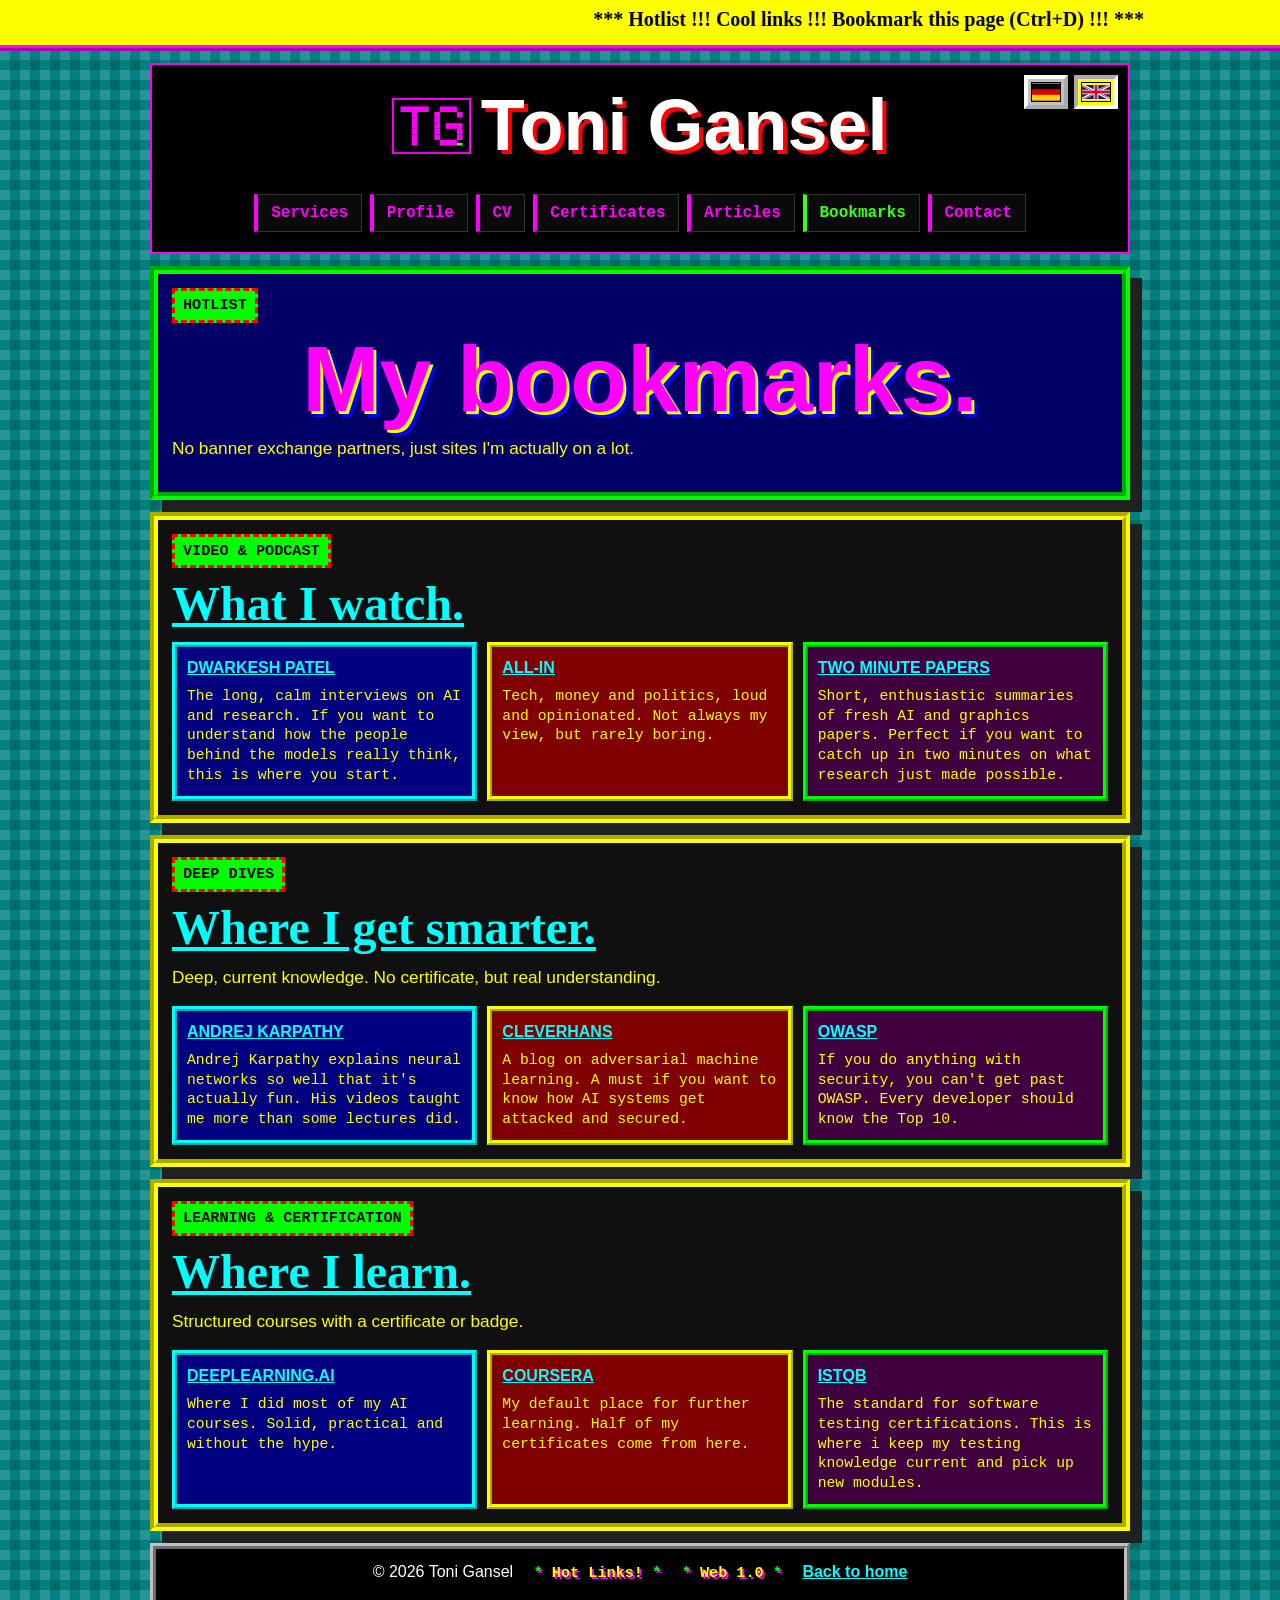
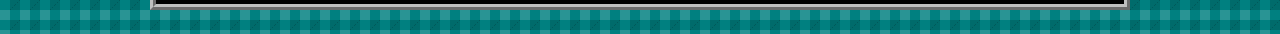
<file: bookmarks.html>
<!doctype html>
<html lang="de">
  <head>
    <!-- === Basis === -->
    <meta charset="utf-8">
    <meta name="viewport" content="width=device-width, initial-scale=1">
    <title>Lesezeichen | Toni Gansel</title>
    <meta name="description" content="Seiten, die Toni Gansel gerne besucht: AI, Forschung, Security und Weiterbildung.">
    <meta name="author" content="Toni Gansel">
    <link rel="canonical" href="https://t0nigansel.github.io/bookmarks.html">

    <!-- === Favicons === -->
    <link rel="icon" href="assets/favicon-magenta.ico" sizes="any">
    <link rel="icon" type="image/png" sizes="48x48" href="assets/favicon-magenta-48.png">
    <link rel="apple-touch-icon" sizes="180x180" href="assets/favicon-magenta-180.png">

    <!-- === Crawler-Steuerung === -->
    <meta name="robots" content="index, follow, max-image-preview:large">
    <meta name="language" content="de">

    <!-- === Open Graph (LinkedIn, Facebook, Slack-Previews) === -->
    <meta property="og:type" content="website">
    <meta property="og:locale" content="de_DE">
    <meta property="og:site_name" content="Toni Gansel">
    <meta property="og:title" content="Lesezeichen | Toni Gansel">
    <meta property="og:description" content="Eine ehrliche Linksammlung im Web-1.0-Geist.">
    <meta property="og:url" content="https://t0nigansel.github.io/bookmarks.html">
    <meta property="og:image" content="https://t0nigansel.github.io/assets/toni-profile.jpeg">
    <meta property="og:image:alt" content="Portrait von Toni Gansel">

    <!-- === Twitter / X Card === -->
    <meta name="twitter:card" content="summary_large_image">
    <meta name="twitter:title" content="Lesezeichen | Toni Gansel">
    <meta name="twitter:description" content="Eine ehrliche Linksammlung im Web-1.0-Geist.">
    <meta name="twitter:image" content="https://t0nigansel.github.io/assets/toni-profile.jpeg">

    <!-- === Darstellung === -->
    <meta name="theme-color" content="#ff00ff">

    <!-- === Retro-Würze (rein dekorativ) === -->
    <meta name="generator" content="Hand-coded, HTML 4.01-ish, No Frames">

    <link rel="stylesheet" href="styles.css">
  </head>
  <body data-page="book">
    <div class="top-strip">
      <marquee behavior="alternate" scrollamount="7" data-i18n="book.marquee">*** Hotlist !!! Coole Links !!! Bookmarke diese Seite (Strg+D) !!! ***</marquee>
    </div>
    <header class="site-header" aria-label="Hauptnavigation">
      <div class="lang-switcher" role="group" aria-label="Sprache / Language">
        <button type="button" class="lang-btn" data-lang="de" aria-label="Deutsch">
          <img src="assets/flag-de.svg" alt="Deutsch">
        </button>
        <button type="button" class="lang-btn" data-lang="en" aria-label="English">
          <img src="assets/flag-gb.svg" alt="English">
        </button>
      </div>
      <a class="brand" href="index.html" aria-label="Toni Gansel">
        <img class="brand-logo" src="assets/logo-tg.svg" alt="">
        <span>Toni Gansel</span>
      </a>
      <nav class="nav-links">
        <a href="index.html#leistungen" data-i18n="nav.services">Leistungen</a>
        <a href="index.html#profil" data-i18n="nav.profile">Profil</a>
        <a href="index.html#cv" data-i18n="nav.cv">CV</a>
        <a href="certifications.html" data-i18n="nav.certs">Zertifikate</a>
        <a href="articles.html" data-i18n="nav.articles">Artikel</a>
        <a href="bookmarks.html" data-i18n="nav.bookmarks">Lesezeichen</a>
        <a href="index.html#kontakt" data-i18n="nav.contact">Kontakt</a>
      </nav>
    </header>

    <main>
      <section class="section article-page">
        <div>
          <p class="section-kicker" data-i18n="book.intro.kicker">Hotlist</p>
          <h1 data-i18n="book.intro.h1">Meine Lesezeichen.</h1>
          <p class="hero-copy" data-i18n="book.intro.p">Keine Banner-Tauschpartner, nur Seiten auf denen ich selbst oft bin.</p>
        </div>
      </section>

      <section class="section cert-section">
        <div>
          <p class="section-kicker" data-i18n="book.cat1.kicker">Video & Podcast</p>
          <h2 data-i18n="book.cat1.h2">Was ich mir ansehe.</h2>
        </div>
        <div class="cert-grid">
          <article class="cert-card">
            <h3><a href="https://www.youtube.com/@DwarkeshPatel" target="_blank" rel="noopener">Dwarkesh Patel</a></h3>
            <p data-i18n="book.dwarkesh.blurb">Die langen, ruhigen Interviews zu AI und Forschung. Wenn Du verstehen willst, wie die Leute hinter den Modellen wirklich denken, faengst Du hier an.</p>
          </article>
          <article class="cert-card">
            <h3><a href="https://www.youtube.com/@allin" target="_blank" rel="noopener">All-In</a></h3>
            <p data-i18n="book.allin.blurb">Tech, Geld und Politik, laut und meinungsstark. Nicht immer meine Meinung, aber selten langweilig.</p>
          </article>
          <article class="cert-card">
            <h3><a href="https://www.youtube.com/@TwoMinutePapers" target="_blank" rel="noopener">Two Minute Papers</a></h3>
            <p data-i18n="book.twominutepapers.blurb">Kurze, begeisterte Zusammenfassungen frischer AI- und Grafik-Paper. Perfekt, wenn Du in zwei Minuten mitbekommen willst, was gerade Forschung moeglich macht.</p>
          </article>
        </div>
      </section>

      <section class="section cert-section">
        <div>
          <p class="section-kicker" data-i18n="book.cat2.kicker">Deep Dives</p>
          <h2 data-i18n="book.cat2.h2">Wo ich schlauer werde.</h2>
          <p class="hero-copy" data-i18n="book.cat2.p">Tiefes, aktuelles Wissen. Kein Zertifikat, dafuer echtes Verstaendnis.</p>
        </div>
        <div class="cert-grid">
          <article class="cert-card">
            <h3><a href="https://karpathy.ai/" target="_blank" rel="noopener">Andrej Karpathy</a></h3>
            <p data-i18n="book.karpathy.blurb">Andrej Karpathy erklaert neuronale Netze so, dass es sogar Spass macht. Seine Videos haben mir mehr gebracht als manche Vorlesung.</p>
          </article>
          <article class="cert-card">
            <h3><a href="https://cleverhans.io/" target="_blank" rel="noopener">CleverHans</a></h3>
            <p data-i18n="book.cleverhans.blurb">Blog ueber adversarial Machine Learning. Pflicht, wenn Du wissen willst, wie man AI-Systeme angreift und absichert.</p>
          </article>
          <article class="cert-card">
            <h3><a href="https://owasp.org/" target="_blank" rel="noopener">OWASP</a></h3>
            <p data-i18n="book.owasp.blurb">Wenn Du irgendwas mit Security machst, kommst Du an OWASP nicht vorbei. Die Top 10 sollte jeder Entwickler kennen.</p>
          </article>
        </div>
      </section>

      <section class="section cert-section">
        <div>
          <p class="section-kicker" data-i18n="book.cat3.kicker">Lernen & Zertifizierung</p>
          <h2 data-i18n="book.cat3.h2">Wo ich lerne.</h2>
          <p class="hero-copy" data-i18n="book.cat3.p">Strukturierte Kurse mit Zertifikat oder Badge.</p>
        </div>
        <div class="cert-grid">
          <article class="cert-card">
            <h3><a href="https://www.deeplearning.ai/" target="_blank" rel="noopener">DeepLearning.AI</a></h3>
            <p data-i18n="book.deeplearning.blurb">Hier habe ich die meisten meiner AI-Kurse gemacht. Solide, praktisch und ohne Hype.</p>
          </article>
          <article class="cert-card">
            <h3><a href="https://www.coursera.org/" target="_blank" rel="noopener">Coursera</a></h3>
            <p data-i18n="book.coursera.blurb">Meine Standard-Anlaufstelle fuer Weiterbildung. Die Haelfte meiner Zertifikate kommt von hier.</p>
          </article>
          <article class="cert-card">
            <h3><a href="https://istqb.org/" target="_blank" rel="noopener">ISTQB</a></h3>
            <p data-i18n="book.istqb.blurb">Der Standard fuer Software-Testing-Zertifizierungen. Hier halte ich mein Testwissen aktuell und hole mir neue Module.</p>
          </article>
        </div>
      </section>
    </main>

    <footer class="site-footer">
      <span>&copy; 2026 Toni Gansel</span>
      <span class="badge">Hot Links!</span>
      <span class="badge">Web 1.0</span>
      <a href="index.html" data-i18n="footer.backHome">Zurueck zur Startseite</a>
    </footer>
    <script src="i18n.js"></script>
  </body>
</html>
</file>
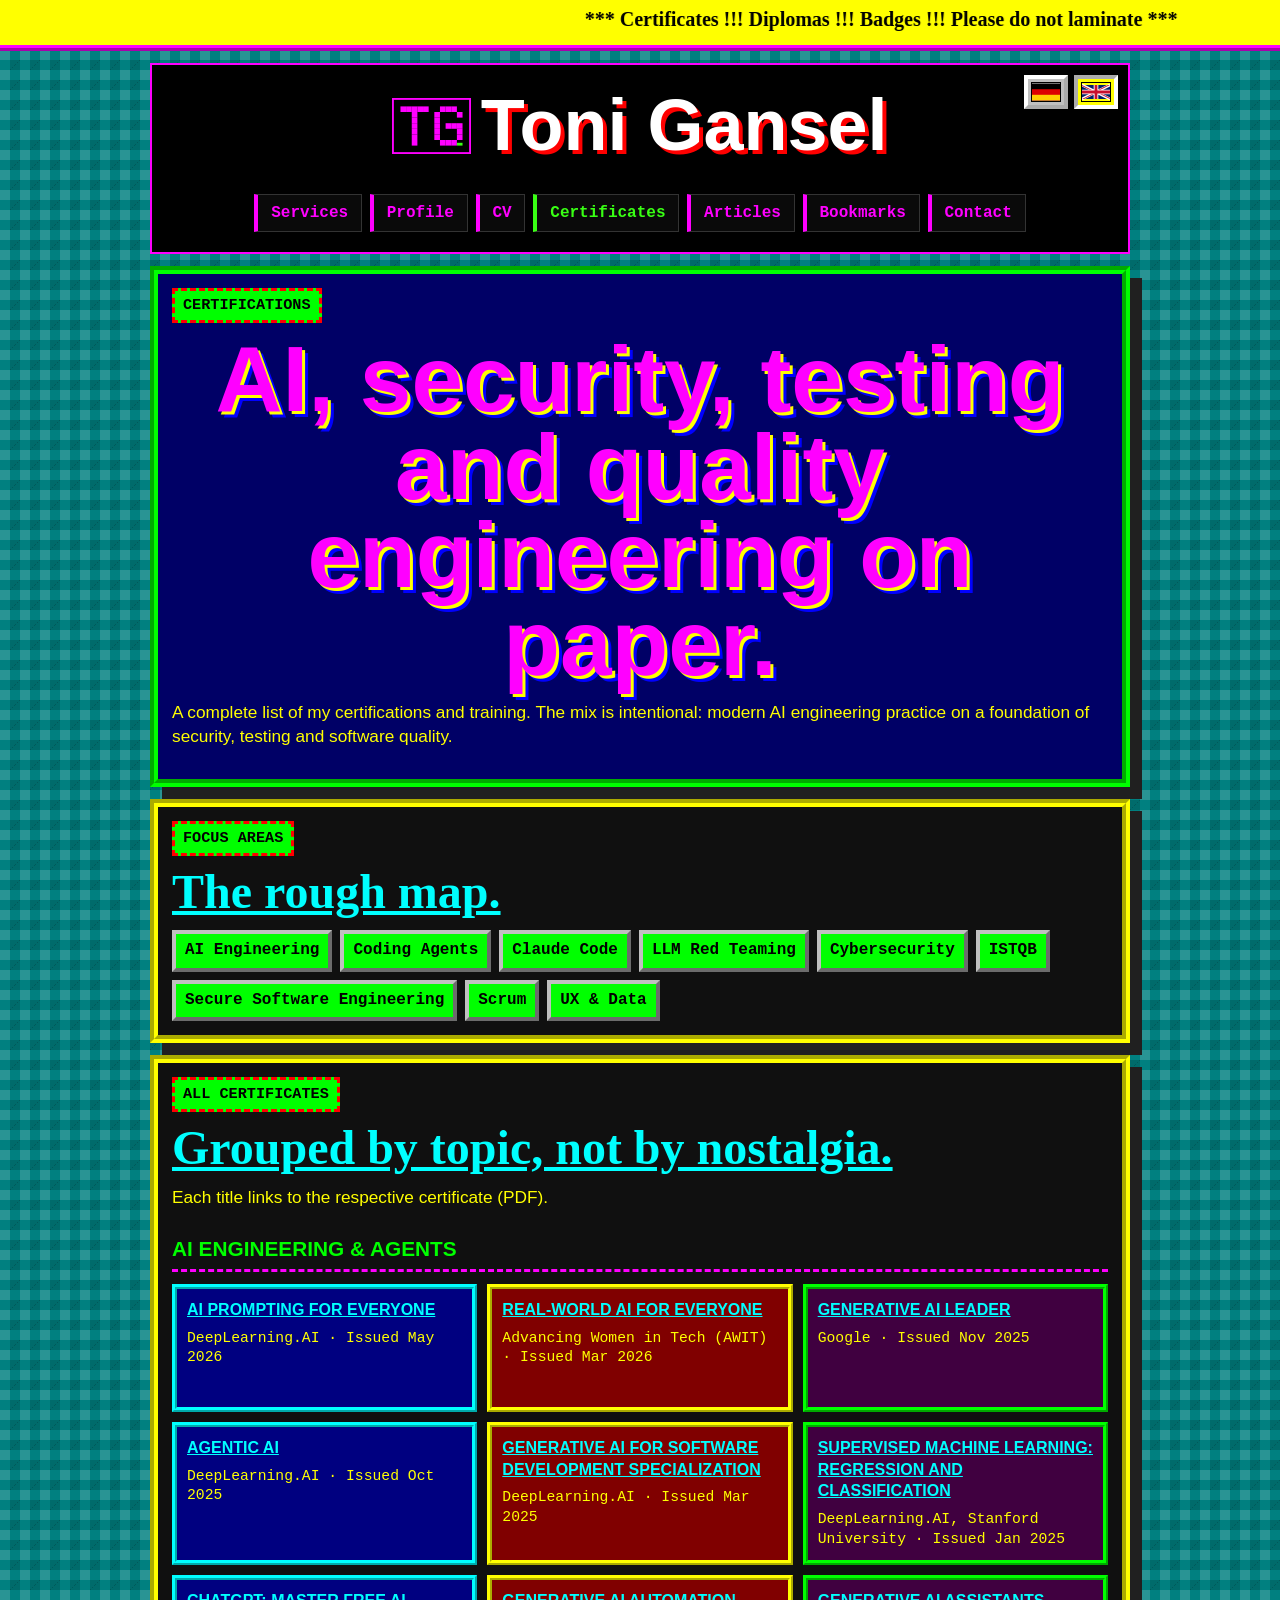
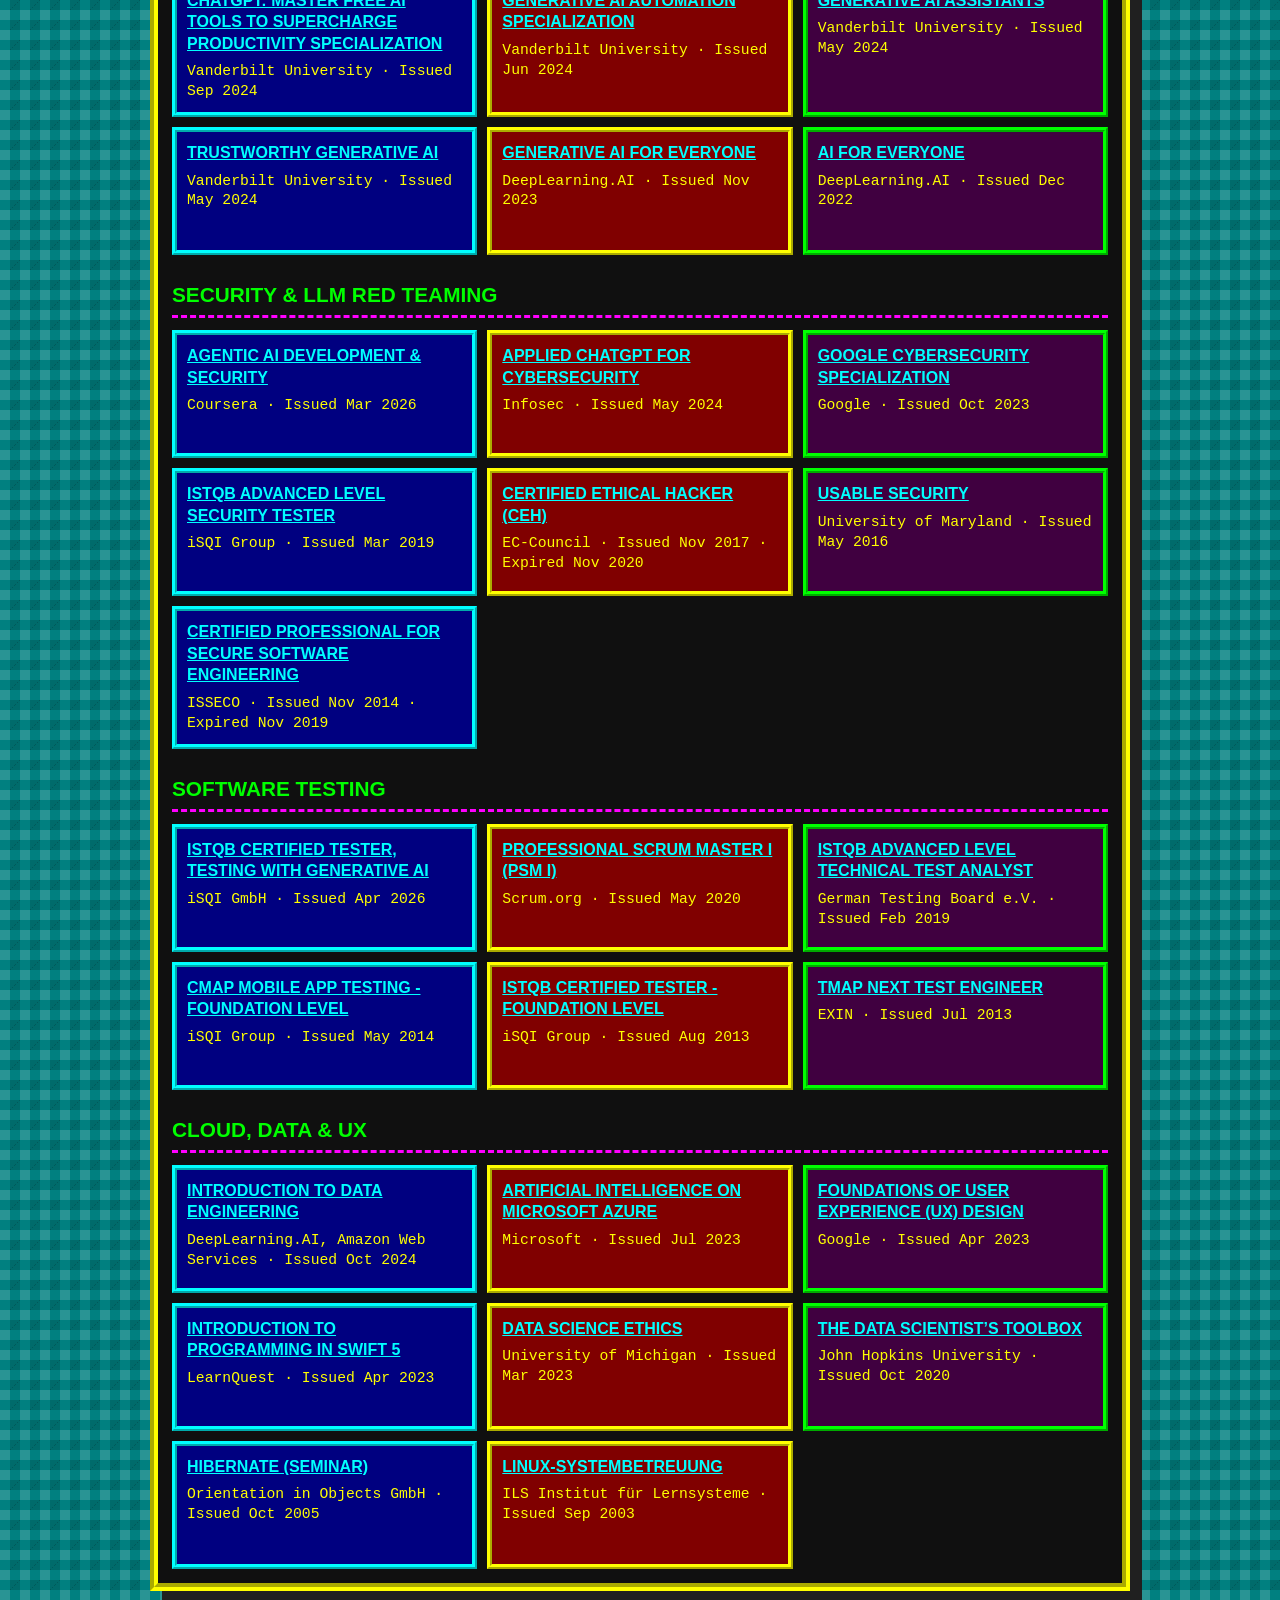
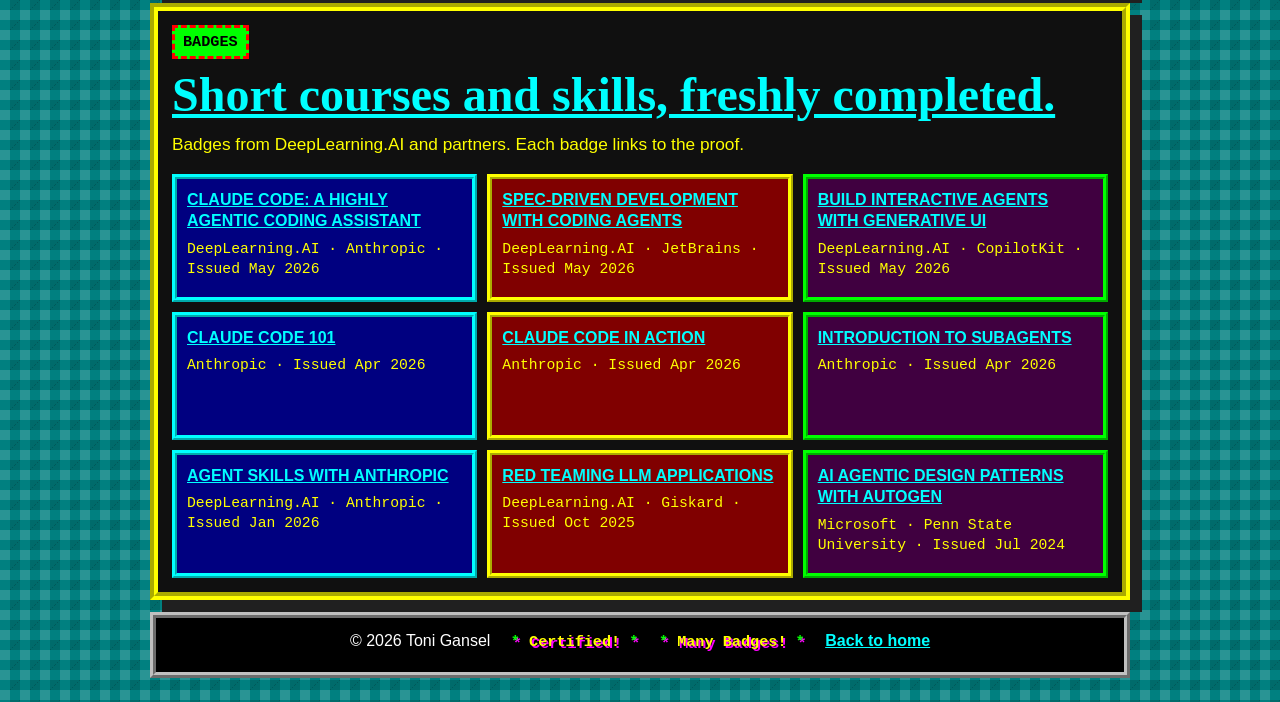
<file: certifications.html>
<!doctype html>
<html lang="de">
  <head>
    <!-- === Basis === -->
    <meta charset="utf-8">
    <meta name="viewport" content="width=device-width, initial-scale=1">
    <title>Zertifizierungen | Toni Gansel</title>
    <meta name="description" content="Zertifizierungen von Toni Gansel zu AI Engineering, Cybersecurity, Testing, Scrum, UX und Data.">
    <meta name="author" content="Toni Gansel">
    <link rel="canonical" href="https://t0nigansel.github.io/certifications.html">

    <!-- === Favicons === -->
    <link rel="icon" href="assets/favicon-magenta.ico" sizes="any">
    <link rel="icon" type="image/png" sizes="48x48" href="assets/favicon-magenta-48.png">
    <link rel="apple-touch-icon" sizes="180x180" href="assets/favicon-magenta-180.png">

    <!-- === Crawler-Steuerung === -->
    <meta name="robots" content="index, follow, max-image-preview:large">
    <meta name="language" content="de">

    <!-- === Open Graph (LinkedIn, Facebook, Slack-Previews) === -->
    <meta property="og:type" content="website">
    <meta property="og:locale" content="de_DE">
    <meta property="og:site_name" content="Toni Gansel">
    <meta property="og:title" content="Zertifizierungen | Toni Gansel">
    <meta property="og:description" content="AI, Cybersecurity, Testing und Quality Engineering Zertifizierungen.">
    <meta property="og:url" content="https://t0nigansel.github.io/certifications.html">
    <meta property="og:image" content="https://t0nigansel.github.io/assets/toni-profile.jpeg">
    <meta property="og:image:alt" content="Portrait von Toni Gansel">

    <!-- === Twitter / X Card === -->
    <meta name="twitter:card" content="summary_large_image">
    <meta name="twitter:title" content="Zertifizierungen | Toni Gansel">
    <meta name="twitter:description" content="AI, Cybersecurity, Testing und Quality Engineering Zertifizierungen.">
    <meta name="twitter:image" content="https://t0nigansel.github.io/assets/toni-profile.jpeg">

    <!-- === Darstellung === -->
    <meta name="theme-color" content="#ff00ff">

    <!-- === Retro-Würze (rein dekorativ) === -->
    <meta name="generator" content="Hand-coded, HTML 4.01-ish, No Frames">

    <link rel="stylesheet" href="styles.css">
  </head>
  <body data-page="cert">
    <div class="top-strip">
      <marquee behavior="alternate" scrollamount="7" data-i18n="cert.marquee">*** Zertifikate !!! Scheine !!! Badges !!! Bitte nicht laminieren ***</marquee>
    </div>
    <header class="site-header" aria-label="Hauptnavigation">
      <div class="lang-switcher" role="group" aria-label="Sprache / Language">
        <button type="button" class="lang-btn" data-lang="de" aria-label="Deutsch">
          <img src="assets/flag-de.svg" alt="Deutsch">
        </button>
        <button type="button" class="lang-btn" data-lang="en" aria-label="English">
          <img src="assets/flag-gb.svg" alt="English">
        </button>
      </div>
      <a class="brand" href="index.html" aria-label="Toni Gansel">
        <img class="brand-logo" src="assets/logo-tg.svg" alt="">
        <span>Toni Gansel</span>
      </a>
      <nav class="nav-links">
        <a href="index.html#leistungen" data-i18n="nav.services">Leistungen</a>
        <a href="index.html#profil" data-i18n="nav.profile">Profil</a>
        <a href="index.html#cv" data-i18n="nav.cv">CV</a>
        <a href="certifications.html" data-i18n="nav.certs">Zertifikate</a>
        <a href="articles.html" data-i18n="nav.articles">Artikel</a>
        <a href="bookmarks.html" data-i18n="nav.bookmarks">Lesezeichen</a>
        <a href="index.html#kontakt" data-i18n="nav.contact">Kontakt</a>
      </nav>
    </header>

    <main>
      <section class="section article-page">
        <div>
          <p class="section-kicker" data-i18n="cert.intro.kicker">Zertifizierungen</p>
          <h1 data-i18n="cert.intro.h1">AI, Security, Testing und Quality Engineering in Papierform.</h1>
          <p class="hero-copy" data-i18n="cert.intro.p">
            Eine vollstaendige Liste meiner Zertifizierungen und Weiterbildungen.
            Die Mischung ist Absicht: moderne AI-Engineering-Praxis auf einem
            Fundament aus Security, Testing und Softwarequalitaet.
          </p>
        </div>
      </section>

      <section class="section cert-section">
        <div>
          <p class="section-kicker" data-i18n="cert.focus.kicker">Schwerpunkte</p>
          <h2 data-i18n="cert.focus.h2">Die grobe Landkarte.</h2>
        </div>
        <div class="cert-summary">
          <span>AI Engineering</span>
          <span>Coding Agents</span>
          <span>Claude Code</span>
          <span>LLM Red Teaming</span>
          <span>Cybersecurity</span>
          <span>ISTQB</span>
          <span>Secure Software Engineering</span>
          <span>Scrum</span>
          <span>UX &amp; Data</span>
        </div>
      </section>

      <section class="section cert-section">
        <div>
          <p class="section-kicker" data-i18n="cert.all.kicker">Alle Zertifikate</p>
          <h2 data-i18n="cert.all.h2">Chronologisch ungefaehr von frisch bis fossil.</h2>
          <p class="hero-copy" data-i18n="cert.all.p">Jeder Titel verlinkt auf das jeweilige Zertifikat (PDF).</p>
        </div>
        <h3 class="cert-group-title" data-i18n="cert.group.ai">AI Engineering &amp; Agents</h3>
        <div class="cert-grid">
          <article class="cert-card"><h3><a href="https://raw.githubusercontent.com/t0nigansel/certificates/main/AiPromptingForEveryone.png" target="_blank" rel="noopener">AI Prompting for Everyone</a></h3><p>DeepLearning.AI &middot; Issued May 2026</p></article>
          <article class="cert-card"><h3><a href="https://raw.githubusercontent.com/t0nigansel/certificates/main/RealWorldAiForEveryone.pdf" target="_blank" rel="noopener">Real-World AI for Everyone</a></h3><p>Advancing Women in Tech (AWIT) &middot; Issued Mar 2026</p></article>
          <article class="cert-card"><h3><a href="https://raw.githubusercontent.com/t0nigansel/certificates/main/GenerativeAiLeader.pdf" target="_blank" rel="noopener">Generative AI Leader</a></h3><p>Google &middot; Issued Nov 2025</p></article>
          <article class="cert-card"><h3><a href="https://raw.githubusercontent.com/t0nigansel/certificates/main/AgenticAi.png" target="_blank" rel="noopener">Agentic AI</a></h3><p>DeepLearning.AI &middot; Issued Oct 2025</p></article>
          <article class="cert-card"><h3><a href="https://raw.githubusercontent.com/t0nigansel/certificates/main/GenerativeAiForSoftwareDevelopment.pdf" target="_blank" rel="noopener">Generative AI for Software Development Specialization</a></h3><p>DeepLearning.AI &middot; Issued Mar 2025</p></article>
          <article class="cert-card"><h3><a href="https://raw.githubusercontent.com/t0nigansel/certificates/main/SupervisedMachineLearning.pdf" target="_blank" rel="noopener">Supervised Machine Learning: Regression and Classification</a></h3><p>DeepLearning.AI, Stanford University &middot; Issued Jan 2025</p></article>
          <article class="cert-card"><h3><a href="https://raw.githubusercontent.com/t0nigansel/certificates/main/ChatGptMasterFreeAiTools.pdf" target="_blank" rel="noopener">ChatGPT: Master Free AI Tools to Supercharge Productivity Specialization</a></h3><p>Vanderbilt University &middot; Issued Sep 2024</p></article>
          <article class="cert-card"><h3><a href="https://raw.githubusercontent.com/t0nigansel/certificates/main/GenerativeAiAutomation.pdf" target="_blank" rel="noopener">Generative AI Automation Specialization</a></h3><p>Vanderbilt University &middot; Issued Jun 2024</p></article>
          <article class="cert-card"><h3><a href="https://raw.githubusercontent.com/t0nigansel/certificates/main/GenerativeAiAssistants.pdf" target="_blank" rel="noopener">Generative AI Assistants</a></h3><p>Vanderbilt University &middot; Issued May 2024</p></article>
          <article class="cert-card"><h3><a href="https://raw.githubusercontent.com/t0nigansel/certificates/main/TrustworthyGenerativeAi.pdf" target="_blank" rel="noopener">Trustworthy Generative AI</a></h3><p>Vanderbilt University &middot; Issued May 2024</p></article>
          <article class="cert-card"><h3><a href="https://raw.githubusercontent.com/t0nigansel/certificates/main/GenerativeAiForEveryone.pdf" target="_blank" rel="noopener">Generative AI for Everyone</a></h3><p>DeepLearning.AI &middot; Issued Nov 2023</p></article>
          <article class="cert-card"><h3><a href="https://raw.githubusercontent.com/t0nigansel/certificates/main/AiForEveryone.pdf" target="_blank" rel="noopener">AI For Everyone</a></h3><p>DeepLearning.AI &middot; Issued Dec 2022</p></article>
        </div>

        <h3 class="cert-group-title" data-i18n="cert.group.security">Security &amp; LLM Red Teaming</h3>
        <div class="cert-grid">
          <article class="cert-card"><h3><a href="https://raw.githubusercontent.com/t0nigansel/certificates/main/AgenticAiDevelopmentAndSecurity.pdf" target="_blank" rel="noopener">Agentic AI Development &amp; Security</a></h3><p>Coursera &middot; Issued Mar 2026</p></article>
          <article class="cert-card"><h3><a href="https://raw.githubusercontent.com/t0nigansel/certificates/main/AppliedChatGptForCybersecurity.pdf" target="_blank" rel="noopener">Applied ChatGPT for Cybersecurity</a></h3><p>Infosec &middot; Issued May 2024</p></article>
          <article class="cert-card"><h3><a href="https://raw.githubusercontent.com/t0nigansel/certificates/main/GoogleCybersecurity.pdf" target="_blank" rel="noopener">Google Cybersecurity Specialization</a></h3><p>Google &middot; Issued Oct 2023</p></article>
          <article class="cert-card"><h3><a href="https://raw.githubusercontent.com/t0nigansel/certificates/main/IstqbAdvancedLevelSecurityTester.pdf" target="_blank" rel="noopener">ISTQB Advanced Level Security Tester</a></h3><p>iSQI Group &middot; Issued Mar 2019</p></article>
          <article class="cert-card"><h3><a href="https://raw.githubusercontent.com/t0nigansel/certificates/main/CertifiedEthicalHacker.pdf" target="_blank" rel="noopener">Certified Ethical Hacker (CEH)</a></h3><p>EC-Council &middot; Issued Nov 2017 &middot; Expired Nov 2020</p></article>
          <article class="cert-card"><h3><a href="https://raw.githubusercontent.com/t0nigansel/certificates/main/UsableSecurity.pdf" target="_blank" rel="noopener">Usable Security</a></h3><p>University of Maryland &middot; Issued May 2016</p></article>
          <article class="cert-card"><h3><a href="https://raw.githubusercontent.com/t0nigansel/certificates/main/CertifiedProfessionalForSecureSoftwareEngineering.pdf" target="_blank" rel="noopener">Certified Professional for Secure Software Engineering</a></h3><p>ISSECO &middot; Issued Nov 2014 &middot; Expired Nov 2019</p></article>
        </div>

        <h3 class="cert-group-title" data-i18n="cert.group.testing">Software Testing</h3>
        <div class="cert-grid">
          <article class="cert-card"><h3><a href="https://raw.githubusercontent.com/t0nigansel/certificates/main/IstqbTestingWithGenerativeAi.pdf" target="_blank" rel="noopener">ISTQB Certified Tester, Testing with Generative AI</a></h3><p>iSQI GmbH &middot; Issued Apr 2026</p></article>
          <article class="cert-card"><h3><a href="https://raw.githubusercontent.com/t0nigansel/certificates/main/ProfessionalScrumMasterI.pdf" target="_blank" rel="noopener">Professional Scrum Master I (PSM I)</a></h3><p>Scrum.org &middot; Issued May 2020</p></article>
          <article class="cert-card"><h3><a href="https://raw.githubusercontent.com/t0nigansel/certificates/main/IstqbAdvancedLevelTechnicalTestAnalyst.pdf" target="_blank" rel="noopener">ISTQB Advanced Level Technical Test Analyst</a></h3><p>German Testing Board e.V. &middot; Issued Feb 2019</p></article>
          <article class="cert-card"><h3><a href="https://raw.githubusercontent.com/t0nigansel/certificates/main/CmapMobileAppTestingFoundationLevel.pdf" target="_blank" rel="noopener">CMAP Mobile App Testing - Foundation Level</a></h3><p>iSQI Group &middot; Issued May 2014</p></article>
          <article class="cert-card"><h3><a href="https://raw.githubusercontent.com/t0nigansel/certificates/main/IstqbCertifiedTesterFoundationLevel.pdf" target="_blank" rel="noopener">ISTQB Certified Tester - Foundation Level</a></h3><p>iSQI Group &middot; Issued Aug 2013</p></article>
          <article class="cert-card"><h3><a href="https://raw.githubusercontent.com/t0nigansel/certificates/main/TmapNextTestEngineer.pdf" target="_blank" rel="noopener">TMAP NEXT Test Engineer</a></h3><p>EXIN &middot; Issued Jul 2013</p></article>
        </div>

        <h3 class="cert-group-title" data-i18n="cert.group.cloud">Cloud, Data &amp; UX</h3>
        <div class="cert-grid">
          <article class="cert-card"><h3><a href="https://raw.githubusercontent.com/t0nigansel/certificates/main/IntroductionToDataEngineering.pdf" target="_blank" rel="noopener">Introduction to Data Engineering</a></h3><p>DeepLearning.AI, Amazon Web Services &middot; Issued Oct 2024</p></article>
          <article class="cert-card"><h3><a href="https://raw.githubusercontent.com/t0nigansel/certificates/main/ArtificialIntelligenceOnMicrosoftAzure.pdf" target="_blank" rel="noopener">Artificial Intelligence on Microsoft Azure</a></h3><p>Microsoft &middot; Issued Jul 2023</p></article>
          <article class="cert-card"><h3><a href="https://raw.githubusercontent.com/t0nigansel/certificates/main/FoundationsOfUserExperienceDesign.pdf" target="_blank" rel="noopener">Foundations of User Experience (UX) Design</a></h3><p>Google &middot; Issued Apr 2023</p></article>
          <article class="cert-card"><h3><a href="https://raw.githubusercontent.com/t0nigansel/certificates/main/IntroductionToProgrammingInSwift5.pdf" target="_blank" rel="noopener">Introduction to Programming in Swift 5</a></h3><p>LearnQuest &middot; Issued Apr 2023</p></article>
          <article class="cert-card"><h3><a href="https://raw.githubusercontent.com/t0nigansel/certificates/main/DataScienceEthics.pdf" target="_blank" rel="noopener">Data Science Ethics</a></h3><p>University of Michigan &middot; Issued Mar 2023</p></article>
          <article class="cert-card"><h3><a href="https://raw.githubusercontent.com/t0nigansel/certificates/main/TheDataScientistsToolbox.pdf" target="_blank" rel="noopener">The Data Scientist’s Toolbox</a></h3><p>John Hopkins University &middot; Issued Oct 2020</p></article>
          <article class="cert-card"><h3><a href="https://raw.githubusercontent.com/t0nigansel/certificates/main/HibernateSeminar.pdf" target="_blank" rel="noopener">Hibernate (Seminar)</a></h3><p>Orientation in Objects GmbH &middot; Issued Oct 2005</p></article>
          <article class="cert-card"><h3><a href="https://raw.githubusercontent.com/t0nigansel/certificates/main/LinuxSystembetreuung.pdf" target="_blank" rel="noopener">Linux-Systembetreuung</a></h3><p>ILS Institut für Lernsysteme &middot; Issued Sep 2003</p></article>
        </div>
      </section>

      <section class="section cert-section">
        <div>
          <p class="section-kicker" data-i18n="cert.badges.kicker">Badges</p>
          <h2 data-i18n="cert.badges.h2">Kurz-Kurse und Skills, frisch absolviert.</h2>
          <p class="hero-copy" data-i18n="cert.badges.p">Badges von DeepLearning.AI und Partnern. Jeder Badge verlinkt auf den Nachweis.</p>
        </div>
        <div class="cert-grid">
          <article class="cert-card"><h3><a href="https://learn.deeplearning.ai/accomplishments/b585f233-4112-4d50-8bc8-d38478e1dc44" target="_blank" rel="noopener">Claude Code: A Highly Agentic Coding Assistant</a></h3><p>DeepLearning.AI &middot; Anthropic &middot; Issued May 2026</p></article>
          <article class="cert-card"><h3><a href="https://learn.deeplearning.ai/accomplishments/163f7230-a325-4d62-9e8c-db6719c798ee" target="_blank" rel="noopener">Spec-Driven Development with Coding Agents</a></h3><p>DeepLearning.AI &middot; JetBrains &middot; Issued May 2026</p></article>
          <article class="cert-card"><h3><a href="https://learn.deeplearning.ai/accomplishments/0a3c4ece-0f46-4404-9cb1-bbeb7db72f22" target="_blank" rel="noopener">Build Interactive Agents with Generative UI</a></h3><p>DeepLearning.AI &middot; CopilotKit &middot; Issued May 2026</p></article>
          <article class="cert-card"><h3><a href="https://verify.skilljar.com/c/oikjibuomit7" target="_blank" rel="noopener">Claude Code 101</a></h3><p>Anthropic &middot; Issued Apr 2026</p></article>
          <article class="cert-card"><h3><a href="https://verify.skilljar.com/c/7535gu8ecr85" target="_blank" rel="noopener">Claude Code in Action</a></h3><p>Anthropic &middot; Issued Apr 2026</p></article>
          <article class="cert-card"><h3><a href="https://verify.skilljar.com/c/mfw7gjdz5fsf" target="_blank" rel="noopener">Introduction to subagents</a></h3><p>Anthropic &middot; Issued Apr 2026</p></article>
          <article class="cert-card"><h3><a href="https://learn.deeplearning.ai/accomplishments/7dcf7ffa-21fb-4a36-8a01-bf7a18d5bf42" target="_blank" rel="noopener">Agent Skills with Anthropic</a></h3><p>DeepLearning.AI &middot; Anthropic &middot; Issued Jan 2026</p></article>
          <article class="cert-card"><h3><a href="https://learn.deeplearning.ai/accomplishments/c916fac1-dcb3-4163-ae57-c909ea038bed" target="_blank" rel="noopener">Red Teaming LLM Applications</a></h3><p>DeepLearning.AI &middot; Giskard &middot; Issued Oct 2025</p></article>
          <article class="cert-card"><h3><a href="https://learn.deeplearning.ai/accomplishments/b3ae44d7-78d0-45b7-b09a-c597e37f8470" target="_blank" rel="noopener">AI Agentic Design Patterns with AutoGen</a></h3><p>Microsoft &middot; Penn State University &middot; Issued Jul 2024</p></article>
        </div>
      </section>
    </main>

    <footer class="site-footer">
      <span>&copy; 2026 Toni Gansel</span>
      <span class="badge">Certified!</span>
      <span class="badge">Many Badges!</span>
      <a href="index.html" data-i18n="footer.backHome">Zurueck zur Startseite</a>
    </footer>
    <script src="i18n.js"></script>
  </body>
</html>
</file>
<file: styles.css>
:root {
  color-scheme: light;
  font-family: "Comic Sans MS", "Comic Sans", "Trebuchet MS", Arial, sans-serif;
  --bg: #000000;
  --mag: #ff00ff;
  --lime: #39ff14;
  --cyan: #00e5ff;
  --txt: #e6e6e6;
  --card-bg: #0b1020;
}

* {
  box-sizing: border-box;
}

html {
  scroll-behavior: auto;
}

body {
  margin: 0;
  color: #ffff00;
  line-height: 1.35;
  background-color: #008080;
  background-image:
    linear-gradient(45deg, rgba(255, 255, 255, 0.16) 25%, transparent 25%),
    linear-gradient(-45deg, rgba(0, 0, 0, 0.16) 25%, transparent 25%),
    linear-gradient(45deg, transparent 75%, rgba(255, 255, 255, 0.16) 75%),
    linear-gradient(-45deg, transparent 75%, rgba(0, 0, 0, 0.16) 75%);
  background-position: 0 0, 0 10px, 10px -10px, -10px 0;
  background-size: 20px 20px;
}

a {
  color: #00ffff;
  font-weight: bold;
  text-decoration: underline;
}

a:visited {
  color: #ff99ff;
}

a:hover {
  color: #ffffff;
  background: #ff00ff;
}

.top-strip {
  padding: 0.35rem;
  color: #000000;
  background: #ffff00;
  border-bottom: 6px ridge #ff00ff;
  font-family: "Times New Roman", Times, serif;
  font-size: 1.25rem;
  font-weight: bold;
}

.site-header {
  position: relative;
  width: min(980px, calc(100% - 18px));
  margin: 12px auto 0;
  padding: 12px;
  color: #ffffff;
  background: var(--bg);
  border: 2px solid var(--mag);
  text-align: center;
}

.lang-switcher {
  position: absolute;
  top: 10px;
  right: 10px;
  display: flex;
  gap: 6px;
}

.lang-btn {
  padding: 3px;
  background: #c0c0c0;
  border: 4px outset #ffffff;
  line-height: 0;
  cursor: pointer;
}

.lang-btn[aria-pressed="true"] {
  background: #ffff00;
  border-style: inset;
}

.lang-btn img {
  display: block;
  width: 30px;
  height: 20px;
  border: 1px solid #000000;
}

.brand {
  display: inline-flex;
  align-items: center;
  gap: 10px;
  margin-bottom: 12px;
  color: #ffffff;
  font-family: Impact, "Arial Black", sans-serif;
  font-size: clamp(2rem, 7vw, 4.5rem);
  text-decoration: blink;
  text-shadow: 4px 4px 0 #ff0000, 8px 8px 0 #000000;
}

.brand:visited {
  color: #ffffff;
}

.brand-logo {
  display: block;
  height: 56px;
  width: auto;
}

.nav-links {
  display: flex;
  flex-wrap: wrap;
  justify-content: center;
  gap: 8px;
  padding: 8px;
  background: var(--bg);
}

.button {
  display: inline-block;
  padding: 0.45rem 0.8rem;
  color: #0000ee;
  background: #e0e0e0;
  border-width: 4px;
  border-style: outset;
  border-color: #ffffff #666666 #666666 #ffffff;
  font-family: Arial, sans-serif;
  font-size: 1rem;
  font-weight: bold;
  text-decoration: underline;
}

.button:active {
  border-style: inset;
}

.nav-links a {
  display: inline-block;
  padding: 0.45rem 0.8rem;
  color: var(--mag);
  background: #0a0a0a;
  border: 1px solid #333333;
  border-left: 4px solid var(--mag);
  font-family: "Courier New", Courier, monospace;
  font-size: 1rem;
  font-weight: bold;
  text-decoration: none;
}

.nav-links a:hover {
  color: var(--lime);
  border-color: var(--lime);
  background: var(--bg);
}

body[data-page="cert"] .nav-links a[href="certifications.html"],
body[data-page="art"] .nav-links a[href="articles.html"],
body[data-page="book"] .nav-links a[href="bookmarks.html"] {
  color: var(--lime);
  border-left-color: var(--lime);
}

.hero,
.section,
.band,
.contact-band {
  width: min(980px, calc(100% - 18px));
  margin: 12px auto;
  padding: 14px;
  background: #000000;
  border: 8px groove #ff00ff;
  box-shadow: 12px 12px 0 #202020;
}

.hero {
  position: relative;
  min-height: 0;
  overflow: hidden;
  display: grid;
  grid-template-columns: minmax(220px, 320px) minmax(0, 1fr);
  gap: 18px;
  align-items: center;
}

.hero-media,
.hero-overlay {
  display: none;
}

.hero-content {
  position: relative;
}

.hero-photo {
  margin: 0;
  padding: 8px;
  color: #000000;
  background: #ffff00;
  border: 8px ridge #ff00ff;
  text-align: center;
  transform: rotate(-1.2deg);
}

.hero-photo img {
  display: block;
  width: 100%;
  height: auto;
  border: 5px inset #c0c0c0;
  filter: contrast(1.18) saturate(1.4);
}

.hero-photo figcaption {
  margin-top: 6px;
  font-family: "Comic Sans MS", "Comic Sans", cursive;
  font-size: 0.9rem;
  font-weight: bold;
}

.eyebrow,
.section-kicker {
  display: inline-block;
  margin: 0 0 12px;
  padding: 4px 8px;
  color: #000000;
  background: #00ff00;
  border: 3px dashed #ff0000;
  font-family: "Courier New", monospace;
  font-size: 0.95rem;
  font-weight: bold;
  text-transform: uppercase;
}

h1,
h2,
h3,
p {
  margin-top: 0;
}

h1 {
  margin-bottom: 14px;
  color: #ff00ff;
  font-family: Impact, "Arial Black", sans-serif;
  font-size: clamp(2.4rem, 8vw, 5.8rem);
  line-height: 0.95;
  letter-spacing: 0;
  text-align: center;
  text-shadow: 3px 3px 0 #ffff00, 6px 6px 0 #0000ff;
}

h2 {
  margin-bottom: 14px;
  color: #00ffff;
  font-family: "Times New Roman", Times, serif;
  font-size: clamp(1.8rem, 5vw, 3rem);
  line-height: 1;
  text-decoration: underline;
}

h3 {
  margin-bottom: 8px;
  color: #ffffff;
  font-size: 1.3rem;
  text-transform: uppercase;
}

.hero-copy,
.service-card p,
.profile-layout p,
.article-list p,
.contact-band p {
  color: #ffff00;
  font-size: 1.08rem;
}

.contact-band .section-kicker,
.profile-layout .section-kicker {
  color: #000000;
}

.contact-band h2 {
  font-size: clamp(1.4rem, 4vw, 2.2rem);
  overflow-wrap: break-word;
  word-break: break-word;
  hyphens: auto;
}

.hero-role {
  margin: 0 0 14px;
  color: #00ffff;
  font-family: "Courier New", monospace;
  font-size: 1.15rem;
  font-weight: bold;
}

.hero h1 {
  text-align: left;
  font-size: clamp(2.6rem, 6vw, 4.6rem);
}

.hero-content {
  align-self: center;
}

.focus-chips {
  display: flex;
  flex-wrap: wrap;
  gap: 6px;
  margin: 14px 0;
  padding: 0;
  list-style: none;
}

.focus-chips li {
  padding: 3px 8px;
  color: #000;
  background: #00ffff;
  border: 2px solid #ff00ff;
  font-family: "Courier New", monospace;
  font-size: 0.85rem;
  font-weight: bold;
}

.timeline {
  display: grid;
  gap: 10px;
}

.timeline-item {
  padding: 10px 12px;
  background: #0d0d14;
  border-left: 6px solid #ff00ff;
  border-top: 2px groove #00ffff;
  font-family: "Courier New", monospace;
}

.timeline-period {
  display: inline-block;
  margin-right: 10px;
  color: #00ffff;
  font-weight: bold;
}

.timeline-company {
  color: #ff00ff;
  font-weight: bold;
}

.timeline-desc {
  display: block;
  margin-top: 4px;
  color: #ffff00;
}

.under-construction {
  display: inline-block;
  padding: 6px 10px;
  color: #ffffff;
  background: repeating-linear-gradient(45deg, #ffff00 0 10px, #000000 10px 20px);
  border: 4px double #ff0000;
  font-family: "Courier New", monospace;
  font-weight: bold;
  text-shadow: 2px 2px 0 #000000;
}

.hero-actions,
.contact-actions {
  display: flex;
  flex-wrap: wrap;
  align-items: flex-start;
  gap: 10px;
  margin-top: 18px;
}

.contact-actions {
  align-self: start;
  margin-top: 0;
}

.contact-actions .button {
  flex: 0 0 auto;
}

.contact-copy {
  flex: 1 0 100%;
  margin: 0;
}

.button.primary {
  color: #ffffff;
  background: #ff0000;
}

.button.secondary {
  color: #000000;
  background: #ffff00;
}

.intro,
.split,
.profile-layout,
.contact-band {
  display: grid;
  grid-template-columns: 260px minmax(0, 1fr);
  gap: 16px;
}

.service-grid,
.facts {
  display: grid;
  grid-template-columns: repeat(2, minmax(0, 1fr));
  gap: 12px;
}

.service-card,
.facts div {
  padding: 12px;
  color: var(--txt);
  background: var(--card-bg);
  border: 2px solid #ffff00;
  transition: border-color 0.15s;
}

.article-list {
  padding: 12px;
  color: #ffffff;
  background: #800080;
  border: 6px ridge #ffff00;
}

.service-card h3 {
  color: #ffff00;
}

.service-card p {
  color: var(--txt);
}

.service-card:nth-child(2) {
  border-color: var(--mag);
}

.service-card:nth-child(2) h3 {
  color: var(--mag);
}

.service-card:nth-child(3) {
  border-color: var(--cyan);
}

.service-card:nth-child(3) h3 {
  color: var(--cyan);
}

.service-card:nth-child(4) {
  border-color: var(--lime);
}

.service-card:nth-child(4) h3 {
  color: var(--lime);
}

.service-card:hover,
.facts div:hover {
  border-color: var(--lime);
}

.cv-section {
  background: #003300;
  border-color: #ffff00;
}

.privacy-note {
  padding: 10px;
  color: #000000;
  background: #00ff00;
  border: 4px dashed #000000;
  font-family: "Courier New", monospace;
  font-weight: bold;
}

.cv-board {
  display: grid;
  grid-template-columns: repeat(2, minmax(0, 1fr));
  gap: 12px;
}

.cv-box {
  padding: 12px;
  color: #ffffff;
  background: #000080;
  border: 6px ridge #c0c0c0;
}

.cv-box:nth-child(2) {
  background: #800000;
  border-color: #00ffff;
}

.cv-box:nth-child(3) {
  background: #400040;
  border-color: #00ff00;
}

.cv-box:nth-child(4) {
  background: #000000;
  border-color: #ff00ff;
}

.cv-box ul {
  margin: 0;
  padding-left: 1.35rem;
}

.cv-box li {
  margin-bottom: 7px;
}

.cv-box p:last-child,
.cv-box li:last-child {
  margin-bottom: 0;
}

.greatest-hits {
  background: #001a1a;
  border-color: #ff0000;
}

.greatest-hits h2 {
  color: #ffff00;
  text-align: center;
  text-shadow: 3px 3px 0 #ff0000, 6px 6px 0 #000000;
}

.subtitle {
  color: #000000;
  background: #00ff00;
  border: 5px ridge #ffff00;
  font-family: "Courier New", monospace;
  font-weight: bold;
}

.table-wrap {
  overflow-x: auto;
  border: 6px inset #c0c0c0;
  background: #c0c0c0;
}

.hits {
  width: 100%;
  min-width: 780px;
  color: #000000;
  background: #ffffff;
  border: 4px outset #ffffff;
  border-collapse: collapse;
  font-family: "Times New Roman", Times, serif;
  font-size: 1rem;
}

.hits th {
  color: #ffffff;
  background: #000080;
  border: 3px outset #c0c0c0;
  text-align: left;
}

.hits td {
  border: 2px inset #c0c0c0;
  vertical-align: top;
}

.hits tr:nth-child(odd) td {
  background: #ffffcc;
}

.hits b {
  color: #800000;
}

.kunden {
  margin: 14px 0 0;
  padding: 10px;
  color: #ffffff;
  background: #800000;
  border: 5px dashed #00ffff;
  font-family: "Courier New", monospace;
  font-weight: bold;
}

.band {
  background: #000000;
  border-color: #00ffff;
}

.facts {
  margin: 0;
}

.facts dt {
  color: #ffff00;
  font-family: "Courier New", monospace;
  font-weight: bold;
  text-decoration: underline;
}

.facts dd {
  margin: 4px 0 0;
  color: var(--txt);
}

.article-list {
  font-size: 1.1rem;
}

.teaser-list {
  min-height: 170px;
}

.article-teaser {
  grid-template-columns: minmax(320px, 0.9fr) minmax(0, 1.1fr);
}

.article-list code {
  color: #00ff00;
  background: #000000;
}

.article-links {
  max-height: 520px;
  margin: 14px 0 0;
  padding: 12px 12px 12px 42px;
  overflow: auto;
  color: #ffffff;
  background: #000000;
  border: 5px inset #c0c0c0;
  font-family: "Times New Roman", Times, serif;
  columns: 2;
}

.article-links li {
  break-inside: avoid;
  margin: 0 0 7px;
  padding: 2px 4px;
  background: #000066;
  border-bottom: 1px dashed #ffff00;
}

.article-links li:nth-child(odd) {
  background: #330066;
}

.compact-links {
  max-height: none;
}

.article-page {
  background: #000066;
  border-color: #00ff00;
}

.cert-section {
  background: #101010;
  border-color: #ffff00;
}

.cert-summary {
  display: flex;
  flex-wrap: wrap;
  gap: 8px;
}

.cert-summary span {
  display: inline-block;
  padding: 6px 9px;
  color: #000000;
  background: #00ff00;
  border: 4px outset #c0c0c0;
  font-family: "Courier New", monospace;
  font-weight: bold;
}

.cert-grid {
  display: grid;
  grid-template-columns: repeat(3, minmax(0, 1fr));
  gap: 10px;
}

.cert-card {
  min-height: 8rem;
  padding: 10px;
  color: #ffffff;
  background: #000080;
  border: 5px ridge #00ffff;
}

.cert-card:nth-child(3n + 2) {
  background: #800000;
  border-color: #ffff00;
}

.cert-card:nth-child(3n) {
  background: #400040;
  border-color: #00ff00;
}

.cert-card h3 {
  font-size: 1rem;
}

.cert-card p {
  margin-bottom: 0;
  color: #ffff00;
  font-family: "Courier New", monospace;
  font-size: 0.92rem;
}

.cert-group-title {
  margin: 26px 0 12px;
  padding-bottom: 6px;
  color: #00ff00;
  border-bottom: 3px dashed #ff00ff;
}

.contact-band {
  background: #400040;
  border-color: #00ff00;
}

.site-footer {
  width: min(980px, calc(100% - 18px));
  margin: 12px auto 24px;
  padding: 12px;
  color: #ffffff;
  background: #000000;
  border: 6px ridge #c0c0c0;
  text-align: center;
}

.site-footer > * {
  margin: 0 8px 8px;
}

.badge {
  display: inline-block;
  padding: 0;
  color: #ffff00;
  background: transparent;
  border: 0;
  font-family: "Courier New", monospace;
  font-size: 0.95rem;
  font-weight: bold;
  text-shadow: 2px 2px 0 #ff00ff;
  animation: footer-blink 1s steps(2, start) infinite;
}

.badge::before,
.badge::after {
  color: #00ff00;
  content: " * ";
}

@keyframes footer-blink {
  50% {
    opacity: 0.18;
  }
}

@media (max-width: 760px) {
  .lang-switcher {
    position: static;
    justify-content: center;
    margin-bottom: 10px;
  }

  .brand {
    font-size: 2.35rem;
    text-shadow: 3px 3px 0 #ff0000, 6px 6px 0 #000000;
  }

  .brand-logo {
    height: 40px;
  }

  .hero,
  .intro,
  .split,
  .profile-layout,
  .contact-band,
  .service-grid,
  .facts,
  .cv-board,
  .cert-grid {
    grid-template-columns: 1fr;
  }

  .article-links {
    columns: 1;
  }

  .button {
    width: 100%;
    text-align: center;
  }
}
</file>
